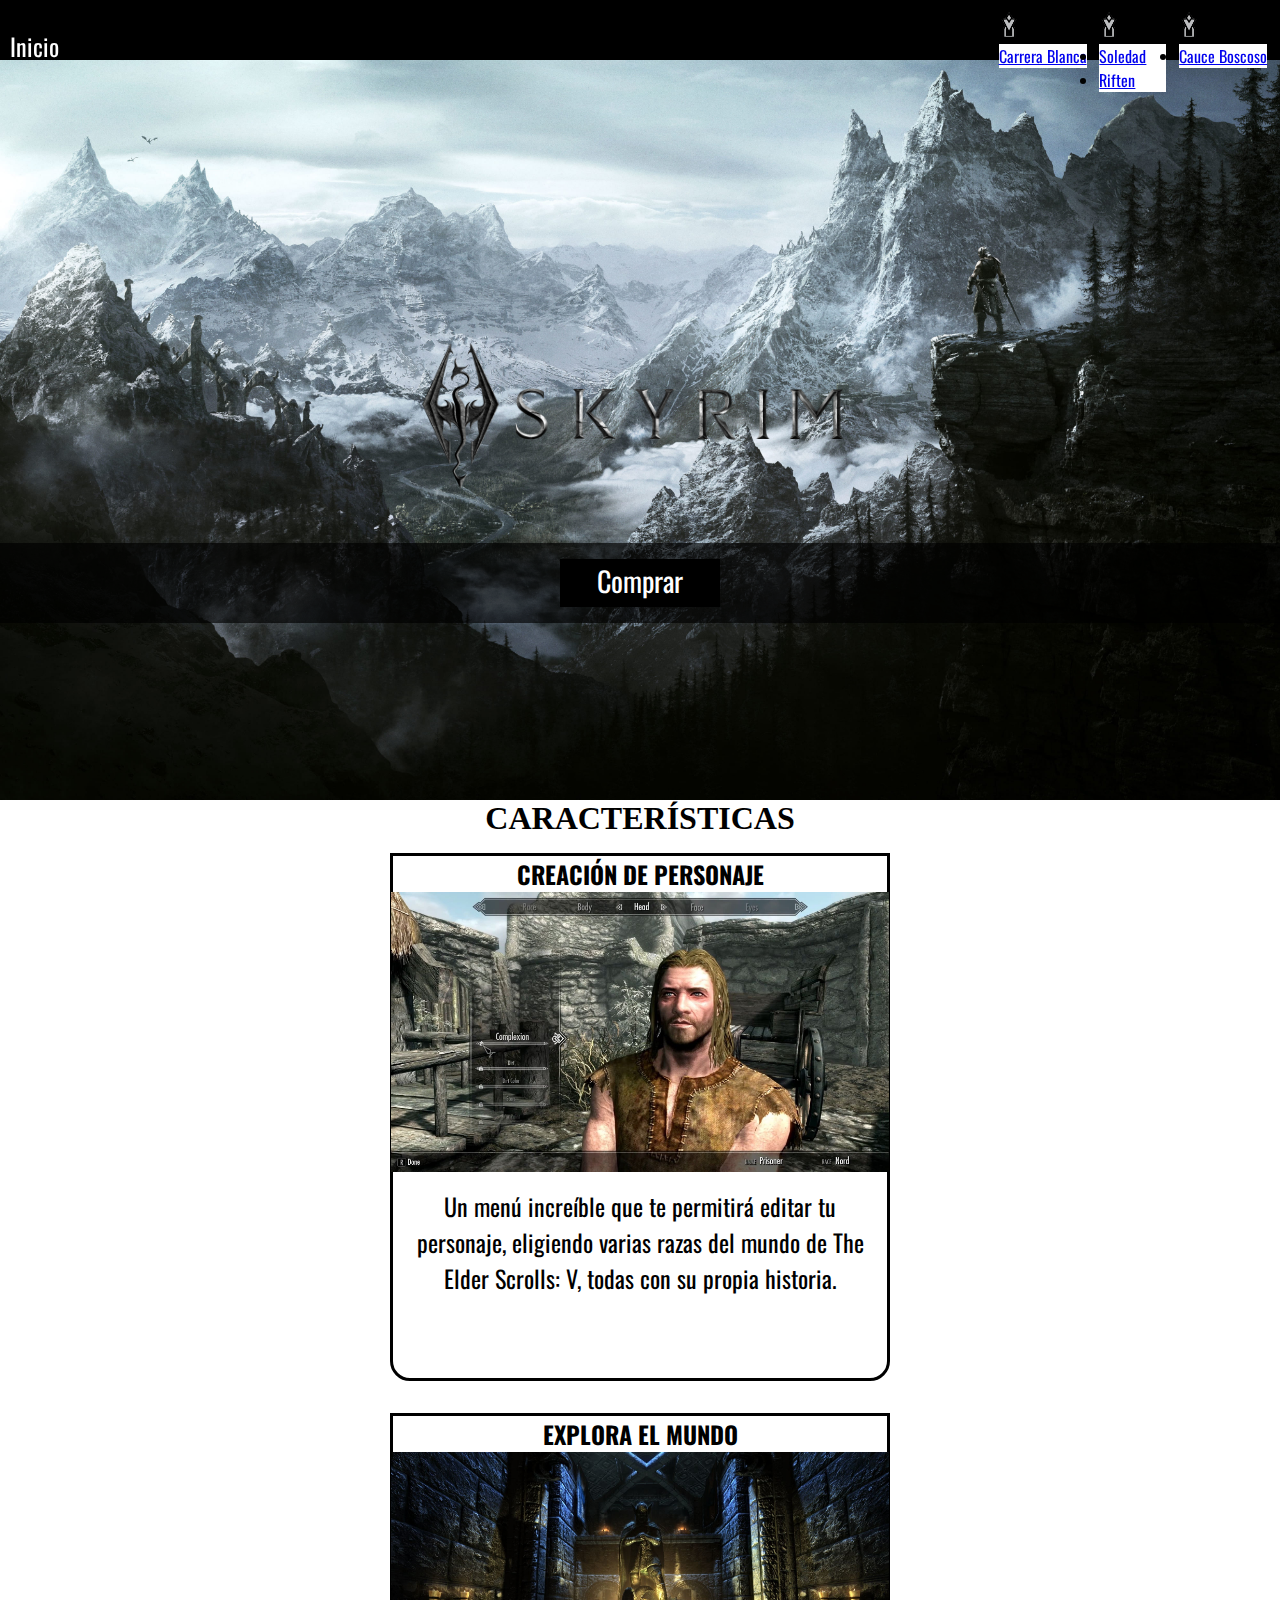
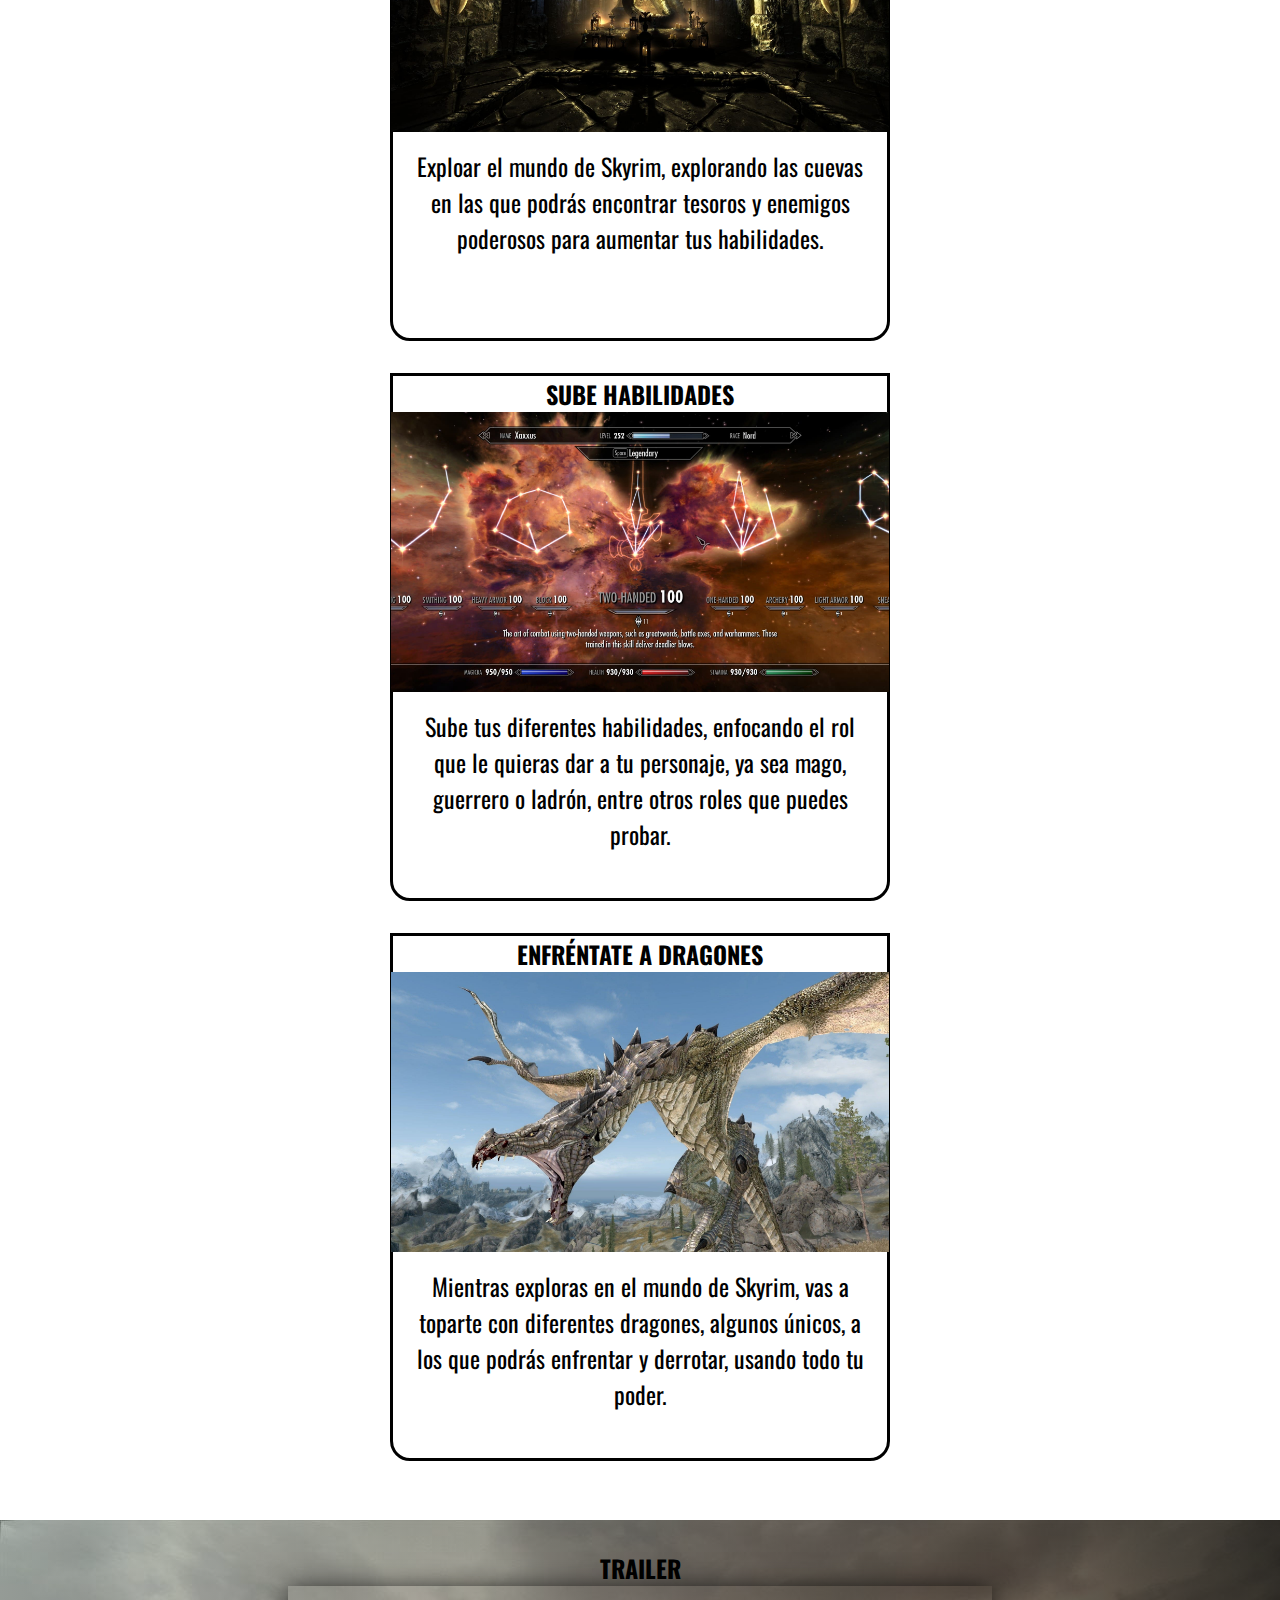
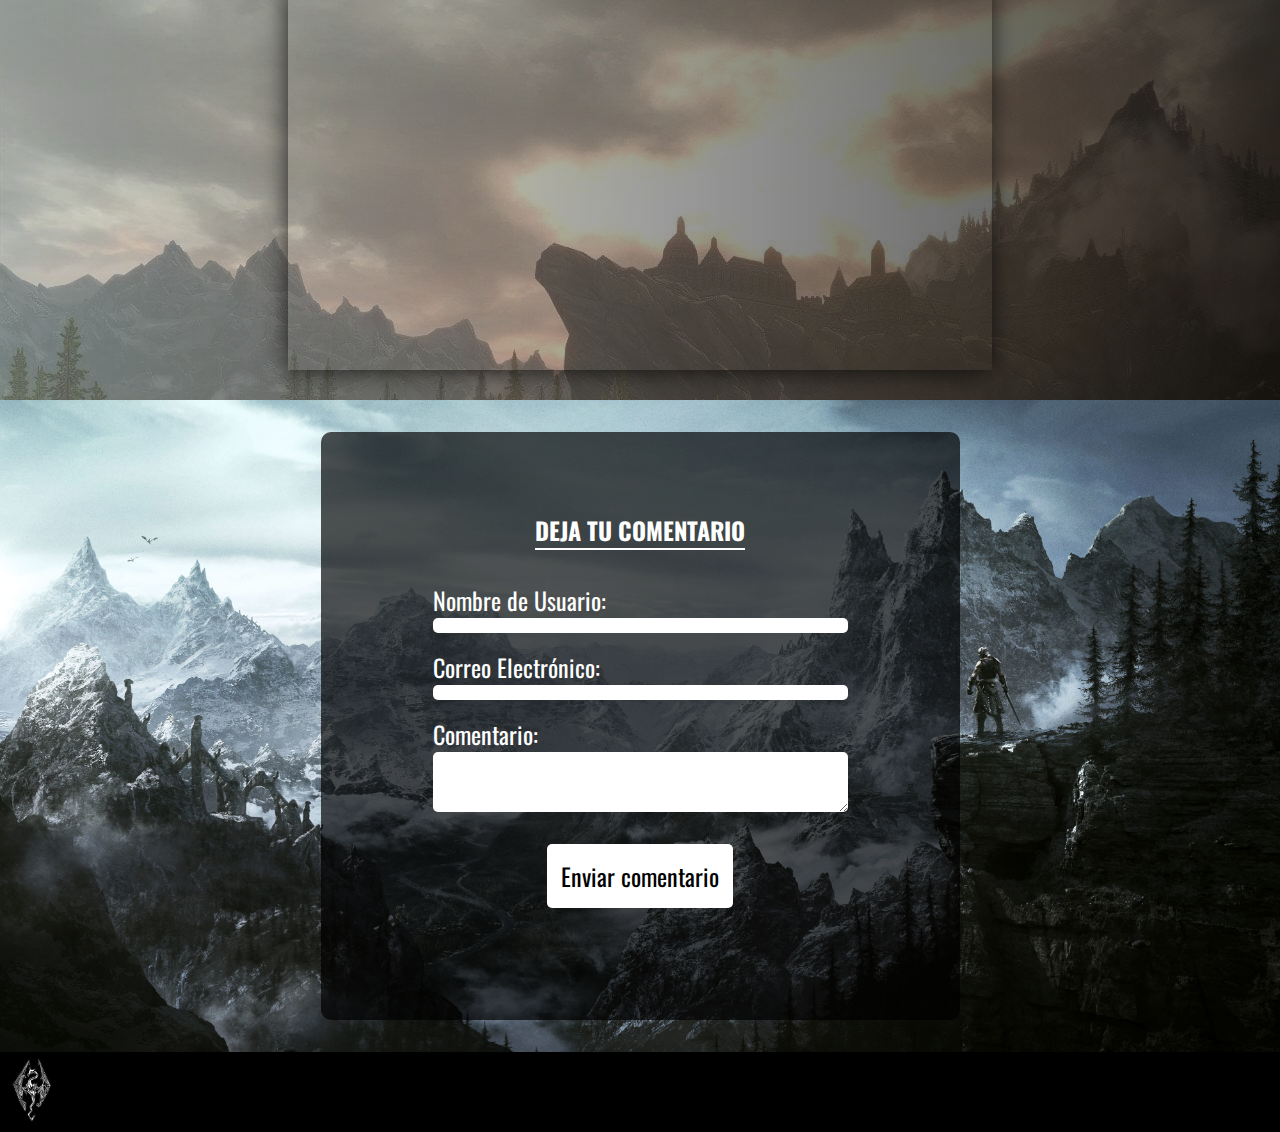
<file: index.html>
<!DOCTYPE html>
<html lang="es">
<head>
    <meta charset="UTF-8">
    <meta name="viewport" content="width=device-width, initial-scale=1.0">
    <meta name="description" content="The Elder Scrolls V: Skyrim. Información y características del juego.">
    <meta name="keywords" content="Skyrim, The Elder Scrolls, Cauce Boscoso, Carrera Blanca, Riften, Dragones, Trailer de Skyrim, Skyrim caracteristicas">
    <link rel="shortcut icon" href="./favicon.ico" type="image/x-icon">    
    <link href="https://cdn.jsdelivr.net/npm/bootstrap@5.3.2/dist/css/bootstrap.min.css" rel="stylesheet" integrity="sha384-T3c6CoIi6uLrA9TneNEoa7RxnatzjcDSCmG1MXxSR1GAsXEV/Dwwykc2MPK8M2HN" crossorigin="anonymous">
    <link rel="preconnect" href="https://fonts.googleapis.com">
    <link rel="preconnect" href="https://fonts.gstatic.com" crossorigin>
    <link href="https://fonts.googleapis.com/css2?family=Oswald:wght@200;300;400;500;600&family=Roboto:wght@400;700&display=swap" rel="stylesheet">    
    <link rel="stylesheet" href="styles/styles.css">
    <title>Inicio | SkyrimJarls - Web creada por fans y para fans</title>
</head>
<body class="bg-index grid-container-index">
       
<!-- Header -->
<header class="header">
    <!-- Nav bar utilizando elementos de boostrap -->
    <nav class="nav-bar">
        <!-- Contenedor de la parte izquierda -->
        <div class="nav-left-container">
            <a class="btn-home" href="./index.html">Inicio</a>
        </div>


        <!-- Contenedor de la parte derecha del nav -->
        <div class="nav-right-container">
            <!-- Comarcas -->
            <div class="dropdown nav-dropdown">
                <button class="btn btn-secondary dropdown-toggle nav-btn-style" type="button" data-bs-toggle="dropdown" aria-expanded="false">
                    <i><img class="icon-nav" height="30" width="20" src="./assets/index-icon-menu.png" alt="Icono de Skyrim"></i>
                Comarcas
                </button>
                <ul class="dropdown-menu drop-menu-style">
                <li><a class="dropdown-item" href="./pages/carrera-blanca.html">Carrera Blanca</a></li>
                
                </ul>
            </div>

            <!-- Ciudades -->
            <div class="dropdown nav-dropdown">
                <button class="btn btn-secondary dropdown-toggle nav-btn-style" type="button" data-bs-toggle="dropdown" aria-expanded="false">
                    <i><img class="icon-nav" height="30" width="20" src="./assets/index-icon-menu.png" alt="Icono de Skyrim"></i>
                    Ciudades
                </button>
                <ul class="dropdown-menu drop-menu-style">
                    <li><a class="dropdown-item" href="./pages/soledad.html">Soledad</a></li>
                    <li><a class="dropdown-item" href="./pages/riften.html">Riften</a></li>
                
                </ul>
            </div>

            <!-- Pueblos -->
            <div class="dropdown nav-dropdown">
                <button class="btn btn-secondary dropdown-toggle nav-btn-style" type="button" data-bs-toggle="dropdown" aria-expanded="false">
                    <i><img class="icon-nav" height="30" width="20" src="./assets/index-icon-menu.png" alt="Icono de Skyrim"></i>
                    Pueblos
                </button>
                <ul class="dropdown-menu drop-menu-style">
                <li><a class="dropdown-item" href="./pages/cauce-boscoso.html">Cauce Boscoso</a></li>
                
                </ul>
            </div>
        </div>

    </nav>

</header>


<!-- Section 1 texto y boton de comprar -->

<section id="top" class="section-1">

    <div class="logo-container">
        <!-- Se ajusta el logo desde el html porque no me funciono desde el css -->
        <a href="#char"><img class="logo-img" height="250" src="./assets/Skyrim-logo.png" alt="Logo de The Elder Scrolls V: Skyrim"></a>
        

    </div>

    <!-- Texto con el boton de comprar -->
    <article class="article-1-index">

        <!-- Texto -->
        <p class="p-index">Prepárte para iniciar una nueva aventura, en un mundo nórdico lleno de aventuras, tesoros, enemigos, magos poderosos y dragones. Incrementa tus habilidades y siente el poder recorriendo tu cuerpo, la sangre de dragón está en tu interior otorgándote un poder incalculabe. Salva el mundo de los dragones y derrota a Alduin.</p>

        <!-- Boton de comprar -->
        <a class="btn-buy" target="_blank" href="https://store.steampowered.com/app/72850/The_Elder_Scrolls_V_Skyrim/">Comprar</a>
        

    </article>  

</section>



<!-- Section 2 con algunas caracteristicas del juego -->
<section id="char" class="section-2">

    <h1 class="h1-index">CARACTERÍSTICAS</h1>

    <div class="section-2-flex-container">
        
        <!-- Caracteristica 1 -->
        <article class="card-section-2">
            <h2 class="h2-section-2">CREACIÓN DE PERSONAJE</h2>
            <img class="img-char" src="./assets/character-creator.jpg" alt="Foto de el sistema de creación de personaje de Skyrim">
            <p class="p-char">Un menú increíble que te permitirá editar tu personaje, eligiendo varias razas del mundo de The Elder Scrolls: V, todas con su propia historia.</p>
        </article>

        <!-- Caracteristica 2 -->
        <article class="card-section-2">
            <h2 class="h2-section-2">EXPLORA EL MUNDO</h2>
           <img src="./assets/dungeon.jpg" alt="Foto de una estatua en una cueva de Skyirm" class="img-char">
            <p class="p-char">Exploar el mundo de Skyrim, explorando las cuevas en las que podrás encontrar tesoros y enemigos poderosos para aumentar tus habilidades.</p>
        </article>

        <!-- Caracteristica 3 -->
        <article class="card-section-2">
            <h2 class="h2-section-2">SUBE HABILIDADES</h2>
            <img src="./assets/park-tree.jpg" alt="Foto de árbol de habilidades de Skyrim" class="img-char">
            <p class="p-char">Sube tus diferentes habilidades, enfocando el rol que le quieras dar a tu personaje, ya sea mago, guerrero o ladrón, entre otros roles que puedes probar.</p>
        </article>

        <!-- Caracteristica 4 -->
        <article class="card-section-2">
            <h2 class="h2-section-2">ENFRÉNTATE A DRAGONES</h2>
            <img src="./assets/dragon.jpg" alt="Foto de un dragon en skyrim" class="img-char">
            <p class="p-char">Mientras exploras en el mundo de Skyrim, vas a toparte con diferentes dragones, algunos únicos, a los que podrás enfrentar y derrotar, usando todo tu poder.</p>
        </article>

    </div>
    

</section>


<!-- Section 3 con el trailer de yt -->
<section class="section-3">
    <article class="article-section-3">

        <h2 class="h2-section-3">TRAILER</h2>

        <iframe class="iframe-index" src="https://www.youtube.com/embed/JSRtYpNRoN0?si=3kUpEd_dUfLfeW8K" title="YouTube video player" frameborder="0" allow="accelerometer; autoplay; clipboard-write; encrypted-media; gyroscope; picture-in-picture; web-share" allowfullscreen></iframe>


    </article>
</section>


<!-- Section 4 con un formulario para enviar una sugerencia o comentario -->

<section class="section-4">

    <article class="article-form">

        <h2 class="h2-form">DEJA TU COMENTARIO</h2>

        <form class="form-index" action="" method="">
            <label class="label-style" for="nombre">Nombre de Usuario:</label>
            <input class="input-style" type="text" id="nombre" name="nombre" required>
    
            <label class="label-style" for="email">Correo Electrónico:</label>
            <input class="input-style" type="email" id="email" name="email" required>
    
            <label class="label-style" for="comentario">Comentario:</label>
            <textarea class="input-style" id="comentario" name="comentario" rows="4" cols="50" required></textarea>
            
            <div class="flex-submit-container">
                <input class="btn-form-style" type="submit" value="Enviar comentario">
            </div>
            
        </form>

    </article>

</section>




<!-- Footer -->
<footer class="footer">

    <!-- Logo del footer -->
    <a href="#top"><img class="logo-footer" src="./assets/logo-footer.png" alt="Logo del juego Skyrim"></a>
    
    <div class="social-container"></div>

</footer>

<script src="https://cdn.jsdelivr.net/npm/bootstrap@5.3.2/dist/js/bootstrap.bundle.min.js" integrity="sha384-C6RzsynM9kWDrMNeT87bh95OGNyZPhcTNXj1NW7RuBCsyN/o0jlpcV8Qyq46cDfL" crossorigin="anonymous"></script>
</body>
</html>
</file>
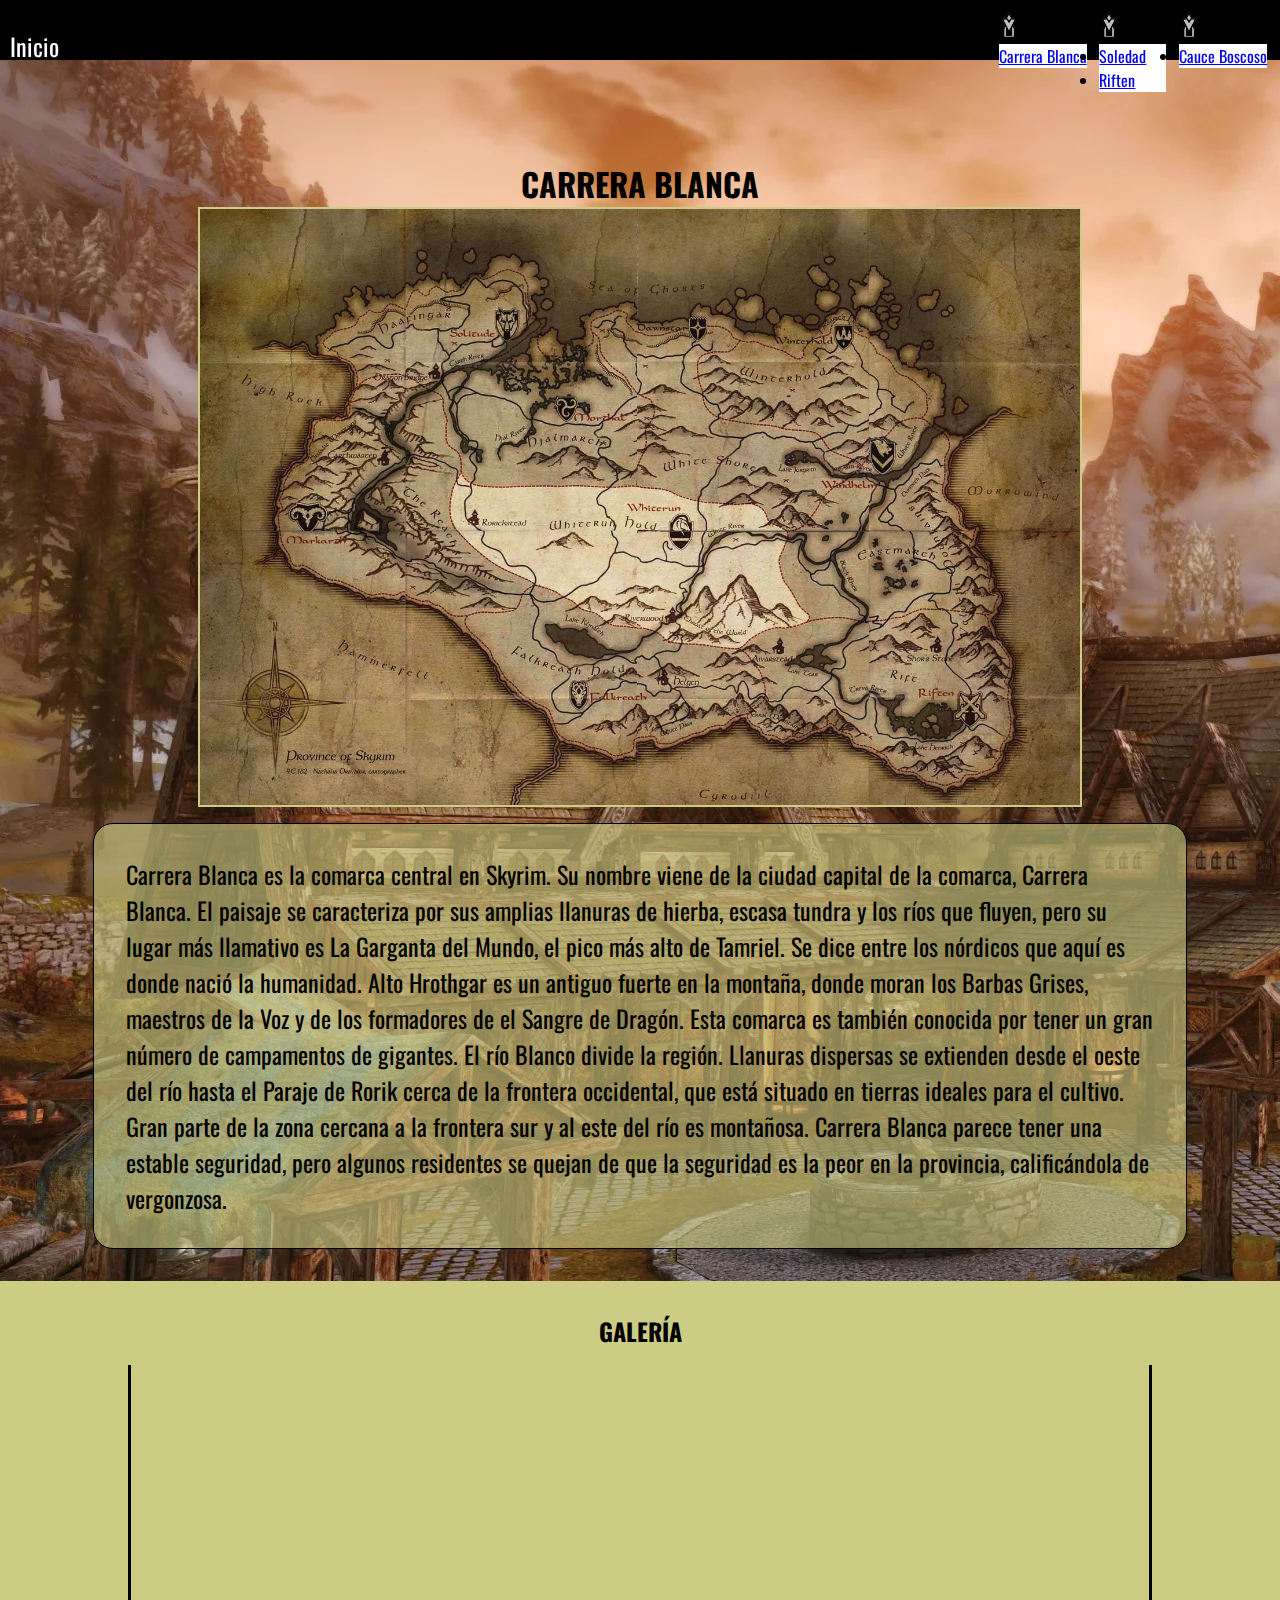
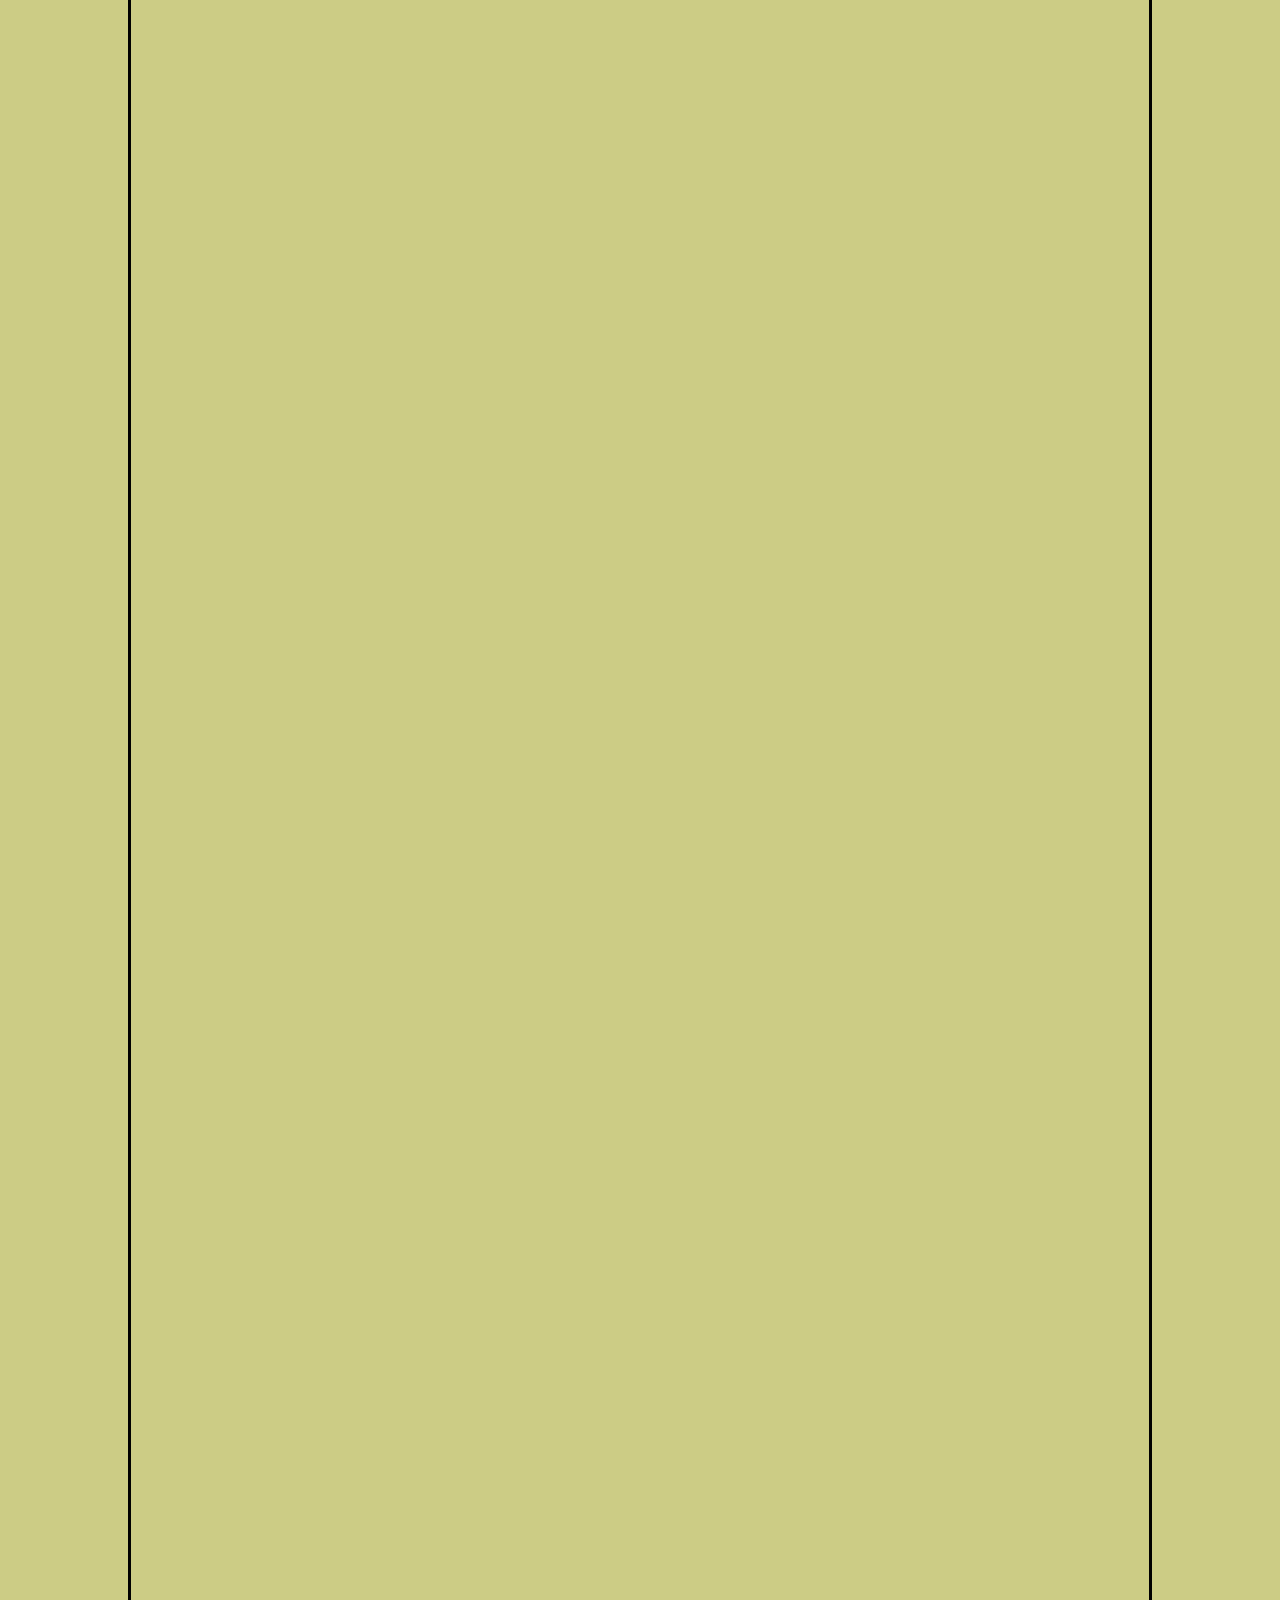
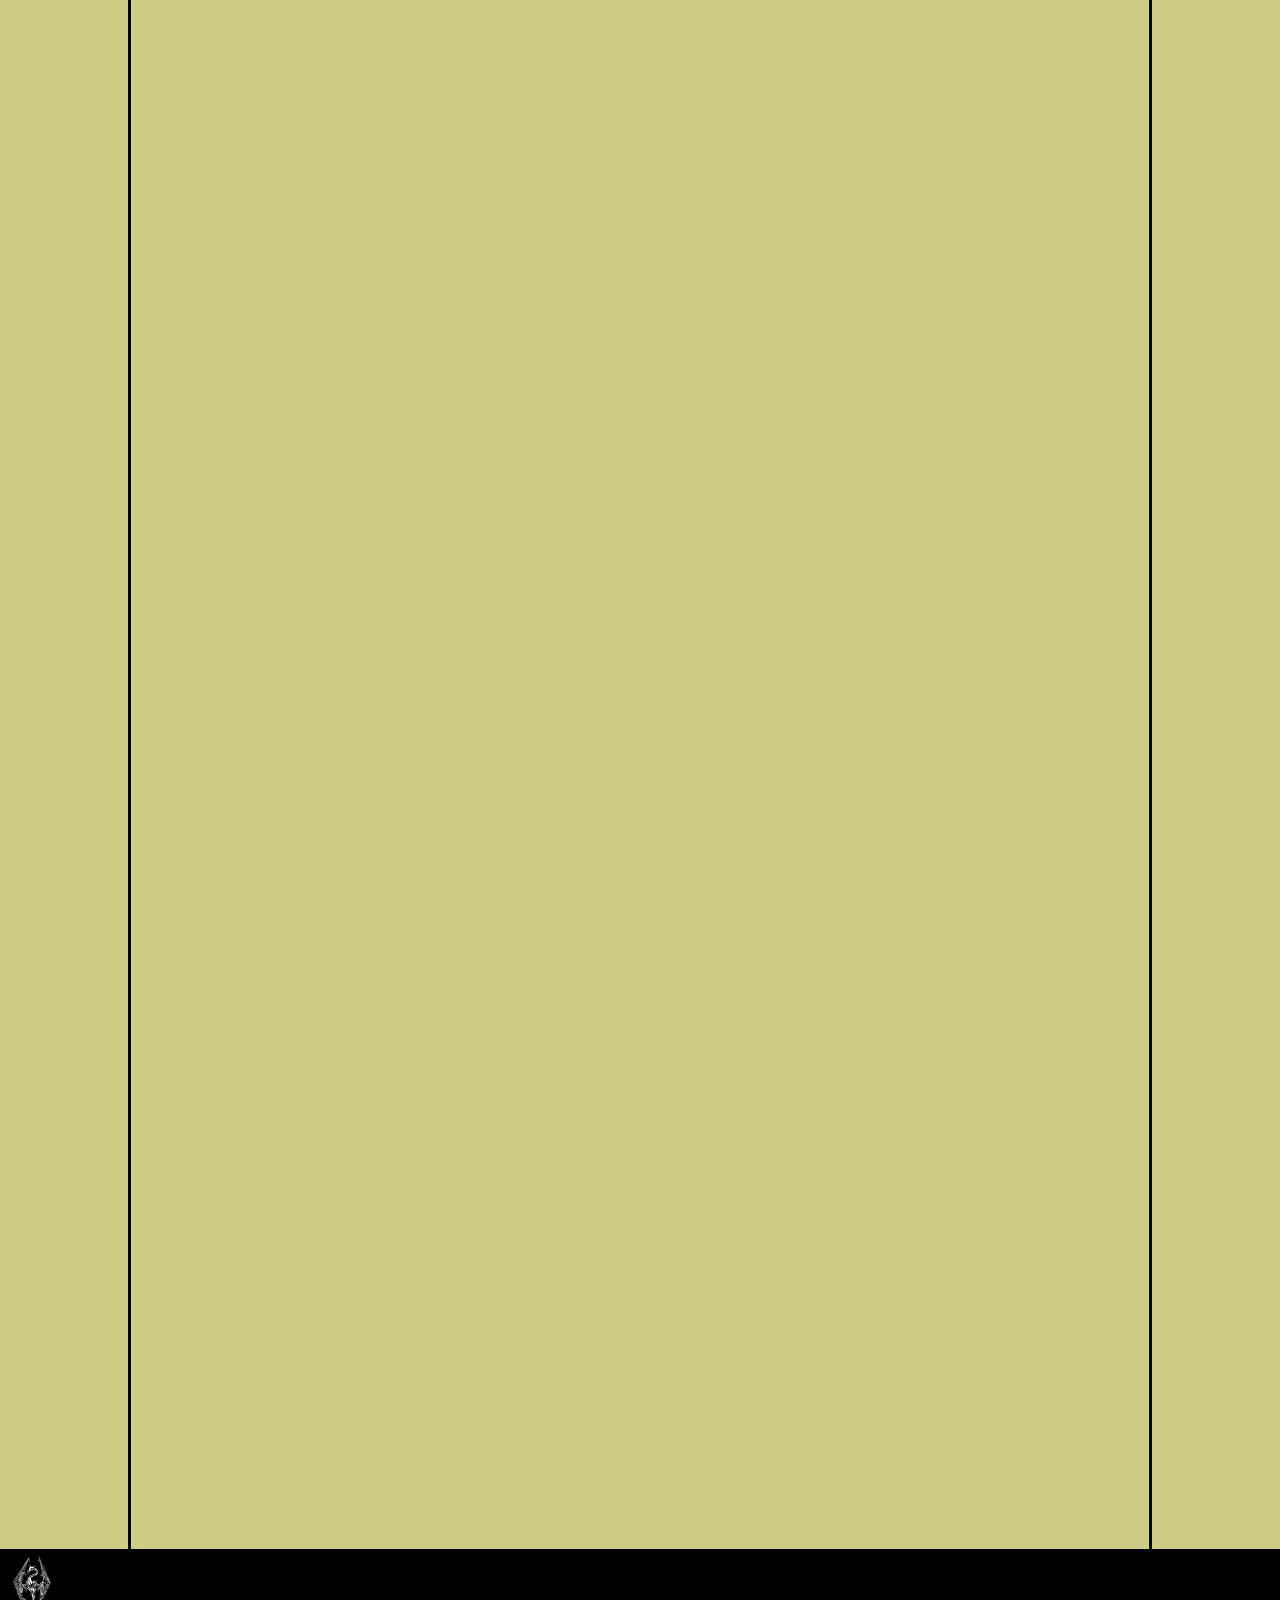
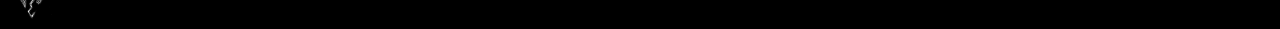
<file: pages/carrera-blanca.html>
<!DOCTYPE html>
<html lang="en">
    <!DOCTYPE html>
    <html lang="es">
    <head>
        <meta charset="UTF-8">
        <meta name="viewport" content="width=device-width, initial-scale=1.0">
        <meta name="description" content="Carrera Blanca: Comarca de Skyrim. Información e imágenes">
        <meta name="keywords" content="Carrera Blanca, imagenes carrera blanca, informacion carrera blanca, carrera blanca wiki, galeria carrera blanca, mapa carrera blanca, detalles carrera blanca">
        <link rel="shortcut icon" href="../favicon.ico" type="image/x-icon"> 
        <link href="https://cdn.jsdelivr.net/npm/bootstrap@5.3.2/dist/css/bootstrap.min.css" rel="stylesheet" integrity="sha384-T3c6CoIi6uLrA9TneNEoa7RxnatzjcDSCmG1MXxSR1GAsXEV/Dwwykc2MPK8M2HN" crossorigin="anonymous">
        <link rel="preconnect" href="https://fonts.googleapis.com">
        <link rel="preconnect" href="https://fonts.gstatic.com" crossorigin>
        <link href="https://fonts.googleapis.com/css2?family=Oswald:wght@200;300;400;500;600&family=Roboto:wght@400;700&display=swap" rel="stylesheet">
        <link href="https://unpkg.com/aos@2.3.1/dist/aos.css" rel="stylesheet">
        <link rel="stylesheet" href="../styles/styles.css">
        <title>Carrera Blanca | SkyrimJarls - Web creada por fans y para fans</title>
    </head>
    <body class="bg-carrera">
           
    <!-- Header -->
    <header class="header">
        <!-- Nav bar utilizando elementos de boostrap -->
        <nav class="nav-bar">
            <!-- Contenedor de la parte izquierda -->
            <div class="nav-left-container">
                <a class="btn-home" href="../index.html">Inicio</a>
            </div>
    
            
            <!-- Contenedor de la parte derecha del nav -->
            <div class="nav-right-container">
                <!-- Comarcas -->
                <div class="dropdown nav-dropdown">
                    <button class="btn btn-secondary dropdown-toggle nav-btn-style" type="button" data-bs-toggle="dropdown" aria-expanded="false">
                        <i><img class="icon-nav" height="30" width="20" src="../assets/index-icon-menu.png" alt="Icono de skyrim"></i>
                    Comarcas
                    </button>
                    <ul class="dropdown-menu drop-menu-style">
                    <li><a class="dropdown-item" href="./carrera-blanca.html">Carrera Blanca</a></li>
                    
                    </ul>
                </div>
    
                <!-- Ciudades -->
                <div class="dropdown nav-dropdown">
                    <button class="btn btn-secondary dropdown-toggle nav-btn-style" type="button" data-bs-toggle="dropdown" aria-expanded="false">
                        <i><img class="icon-nav" height="30" width="20" src="../assets/index-icon-menu.png" alt="Icono de skyrim"></i>
                        Ciudades
                    </button>
                    <ul class="dropdown-menu drop-menu-style">
                        <li><a class="dropdown-item" href="./soledad.html">Soledad</a></li>
                        <li><a class="dropdown-item" href="./riften.html">Riften</a></li>
                        
                    </ul>
                </div>
    
                <!-- Pueblos -->
                <div class="dropdown nav-dropdown">
                    <button class="btn btn-secondary dropdown-toggle nav-btn-style" type="button" data-bs-toggle="dropdown" aria-expanded="false">
                        <i><img class="icon-nav" height="30" width="20" src="../assets/index-icon-menu.png" alt="Icono de skyrim"></i>
                        Pueblos
                    </button>
                    <ul class="dropdown-menu drop-menu-style">
                        <li><a class="dropdown-item" href="./cauce-boscoso.html">Cauce Boscoso</a></li>
                    
                    </ul>
                </div>
            </div>
    
        </nav>
    
    </header>


    <!-- Section 1 con titulo y descripcion -->

    <section class="section-1-carrera">
        <article class="article-1-carrera">
            <h1 class="h1-carrera">
                CARRERA BLANCA
            </h1>
            <img src="../assets/carrera-blanca-map.webp" alt="Mapa de la comarca de carrera blanca" class="img-carrera-map">
        </article>

        <article class="article-2-carrera">
            
            <p class="p-article-2-carrera">Carrera Blanca es la comarca central en Skyrim. Su nombre viene de la ciudad capital de la comarca, Carrera Blanca. El paisaje se caracteriza por sus amplias llanuras de hierba, escasa tundra y los ríos que fluyen, pero su lugar más llamativo es La Garganta del Mundo, el pico más alto de Tamriel. Se dice entre los nórdicos que aquí es donde nació la humanidad. Alto Hrothgar es un antiguo fuerte en la montaña, donde moran los Barbas Grises, maestros de la Voz y de los formadores de el Sangre de Dragón. Esta comarca es también conocida por tener un gran número de campamentos de gigantes. El río Blanco divide la región. Llanuras dispersas se extienden desde el oeste del río hasta el Paraje de Rorik cerca de la frontera occidental, que está situado en tierras ideales para el cultivo. Gran parte de la zona cercana a la frontera sur y al este del río es montañosa. Carrera Blanca parece tener una estable seguridad, pero algunos residentes se quejan de que la seguridad es la peor en la provincia, calificándola de vergonzosa.</p>
            

        </article>
    </section>

    <!-- Section 2 galeria -->

    <section class="section-2-carrera">

        <article class="article-3-carrera">
            <h2 class="h2-galeria">GALERÍA</h2>
        </article>

        <article class="article-4-carrera">

            <img src="../assets/carrera-1.jpg" alt="Imagen de carrera blanca" class="img-carrera-galeria" data-aos="fade-right">
            <img src="../assets/carrea-2.jpg" alt="Imagen de carrera blanca" class="img-carrera-galeria" data-aos="fade-left">
            <img src="../assets/carrera-3.png" alt="Imagen de carrera blanca" class="img-carrera-galeria" data-aos="fade-right">
            <img src="../assets/carrera-4.jpg" alt="Imagen de carrera blanca" class="img-carrera-galeria" data-aos="fade-left">
            <img src="../assets/carrera-5.jpg" alt="Imagen de carrera blanca" class="img-carrera-galeria" data-aos="fade-right">
            <img src="../assets/carrera-6.jpg" alt="Imagen de carrera blanca" class="img-carrera-galeria" data-aos="fade-left">
        </article>

        


    </section>


<!-- Footer -->
<footer class="footer">

    <!-- Logo del footer -->
    <a href="#top"><img class="logo-footer" src="../assets/logo-footer.png" alt="Logo del juego Skyrim"></a>
    
    <div class="social-container"></div>

</footer>


<script src="https://unpkg.com/aos@2.3.1/dist/aos.js"></script>
<script>
    AOS.init();
</script>
<script src="https://cdn.jsdelivr.net/npm/bootstrap@5.3.2/dist/js/bootstrap.bundle.min.js" integrity="sha384-C6RzsynM9kWDrMNeT87bh95OGNyZPhcTNXj1NW7RuBCsyN/o0jlpcV8Qyq46cDfL" crossorigin="anonymous"></script>

</body>
</html>
</file>
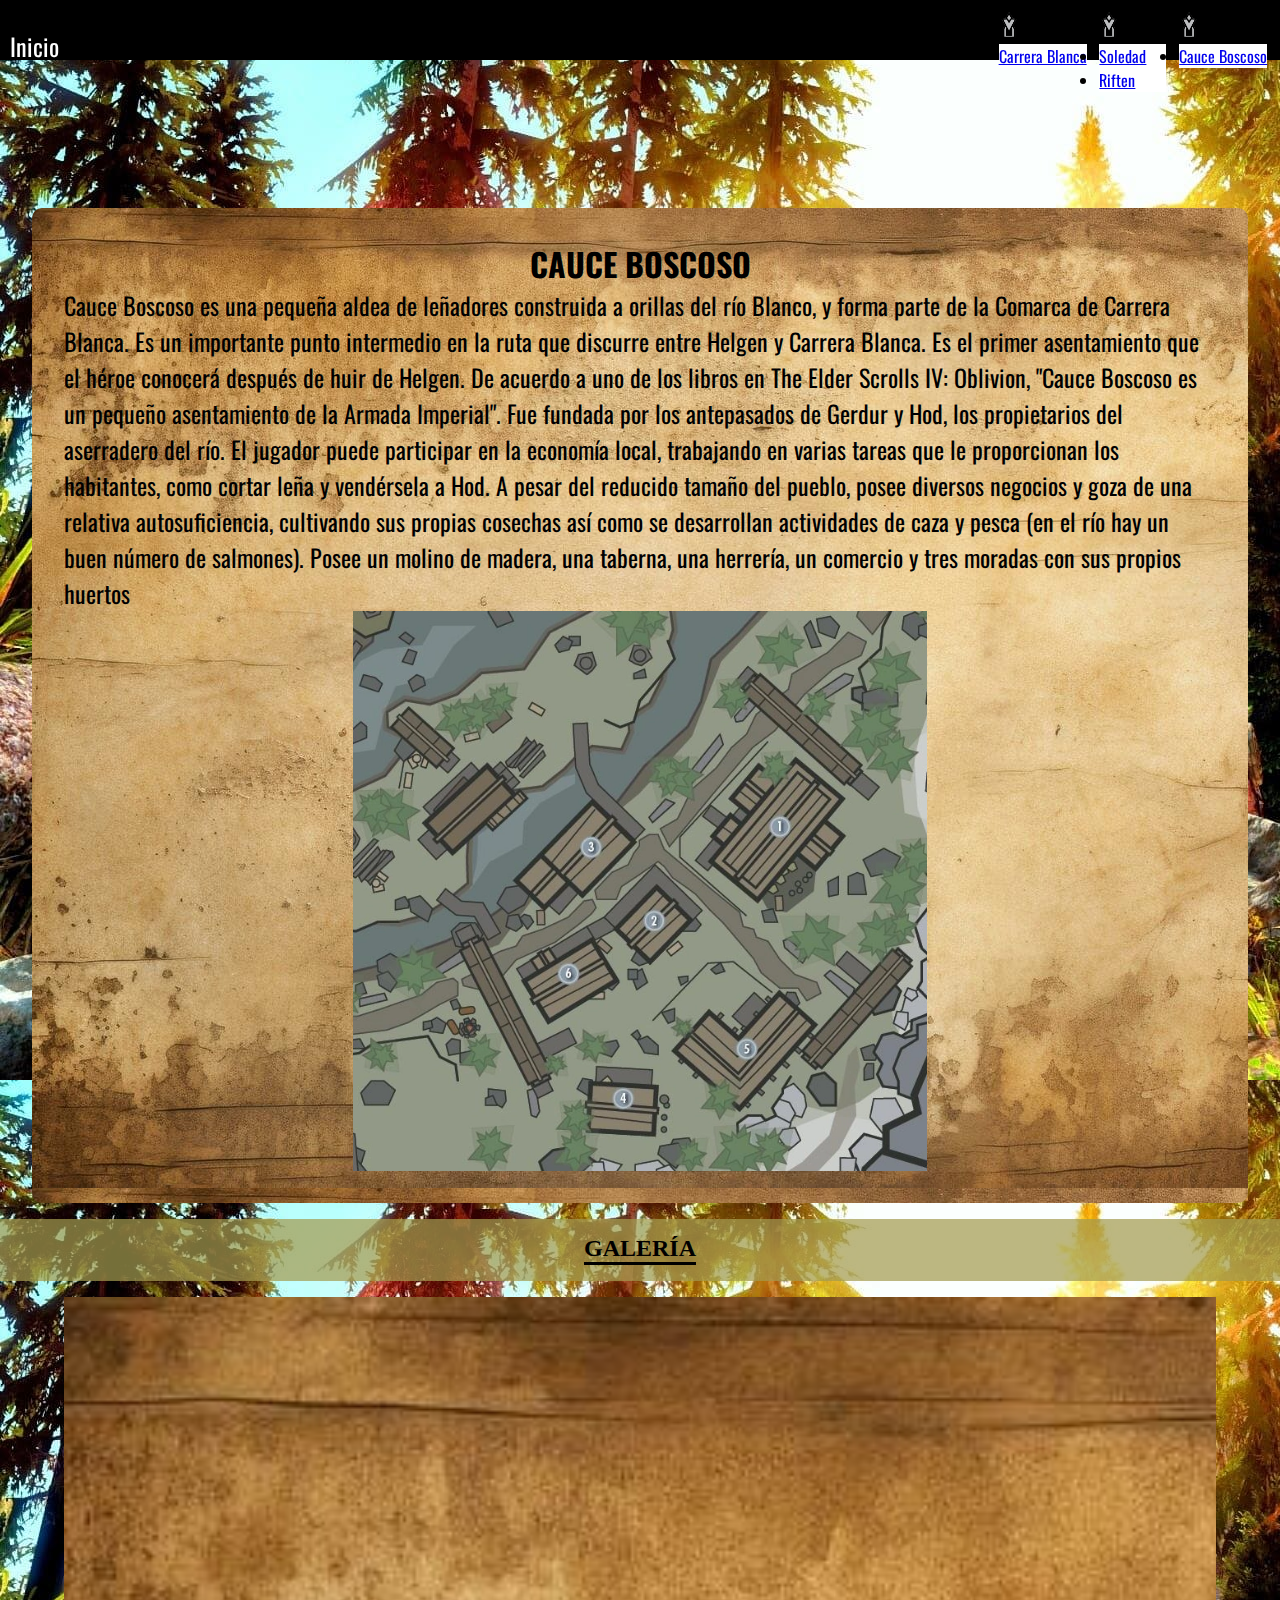
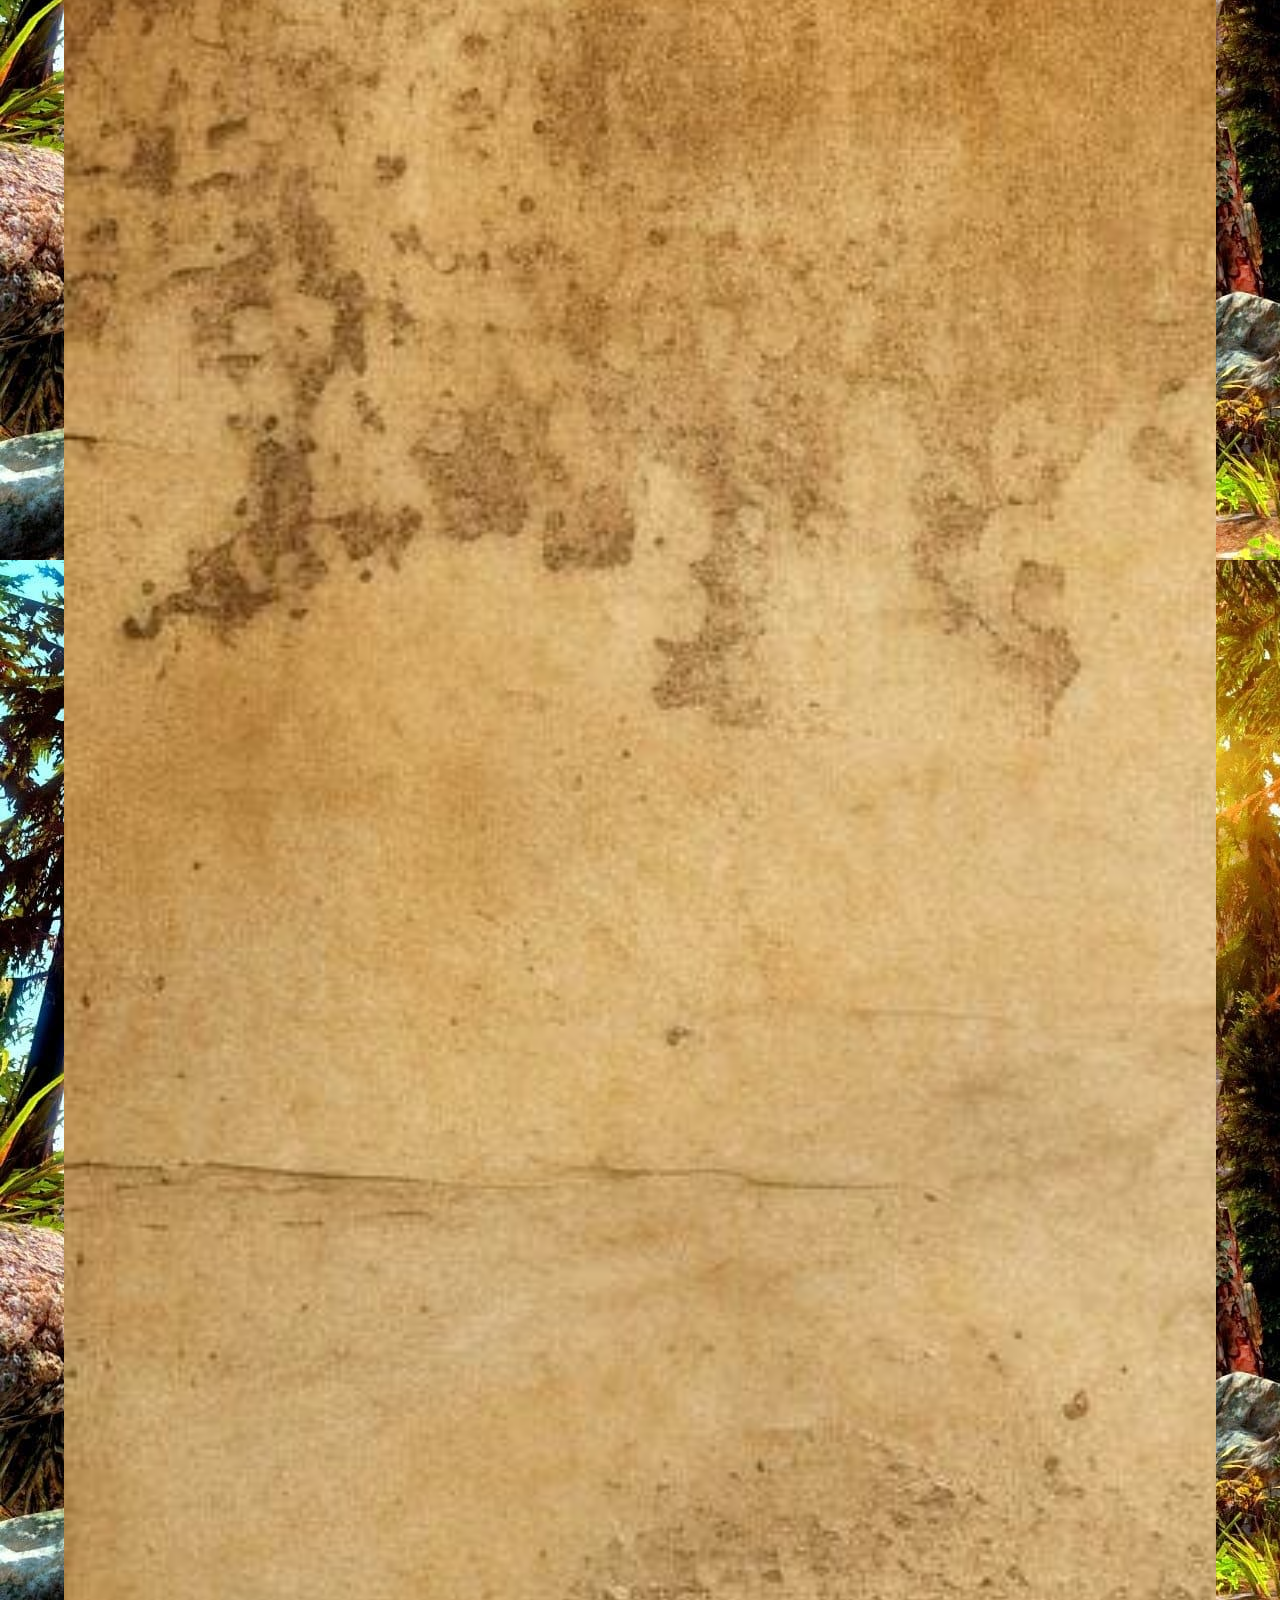
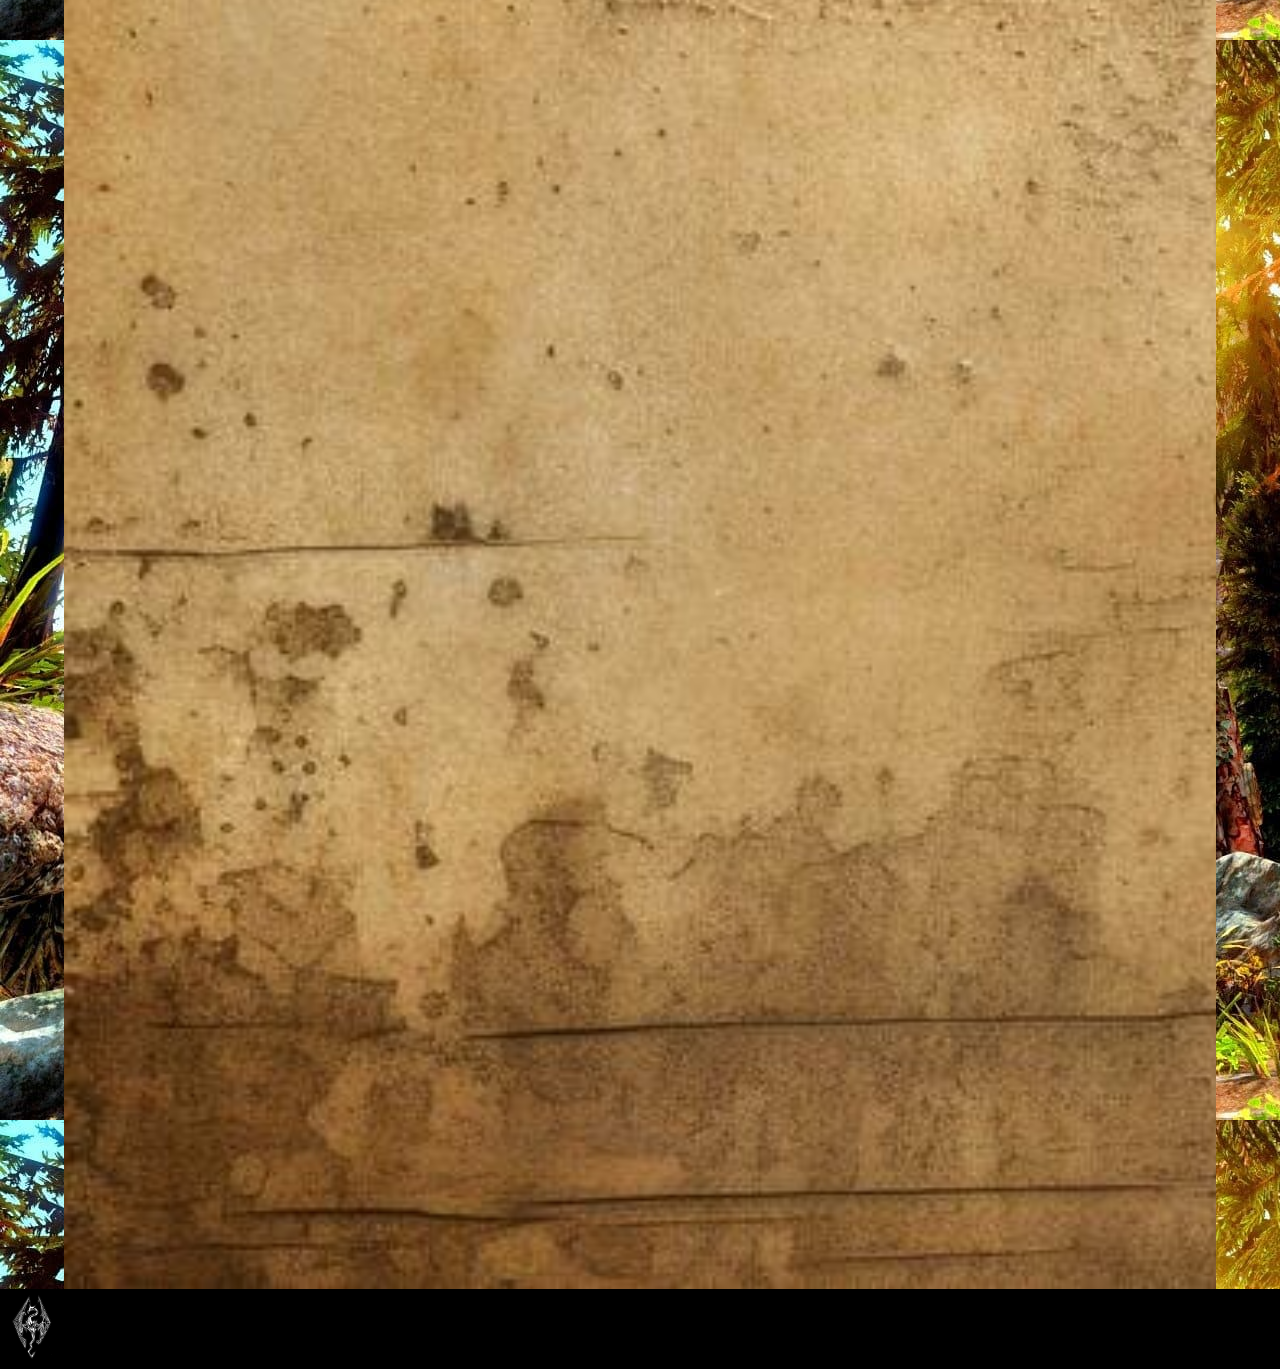
<file: pages/cauce-boscoso.html>
<!DOCTYPE html>
<html lang="es">
    <head>
        <meta charset="UTF-8">
        <meta name="viewport" content="width=device-width, initial-scale=1.0">
        <meta name="description" content="Cauce Boscoso. Pueblo en la comarca de Carrera Blanca">
        <meta name="keywords" content="Cauce Boscoso, primer asentamiento, comarca de carrera blanca, pueblo skyrim, riverwood, molino de cauce boscoso">
        <link rel="shortcut icon" href="../favicon.ico" type="image/x-icon">  
        <link href="https://cdn.jsdelivr.net/npm/bootstrap@5.3.2/dist/css/bootstrap.min.css" rel="stylesheet" integrity="sha384-T3c6CoIi6uLrA9TneNEoa7RxnatzjcDSCmG1MXxSR1GAsXEV/Dwwykc2MPK8M2HN" crossorigin="anonymous">
        <link rel="preconnect" href="https://fonts.googleapis.com">
        <link rel="preconnect" href="https://fonts.gstatic.com" crossorigin>
        <link href="https://fonts.googleapis.com/css2?family=Oswald:wght@200;300;400;500;600&family=Roboto:wght@400;700&display=swap" rel="stylesheet">
        <link href="https://unpkg.com/aos@2.3.1/dist/aos.css" rel="stylesheet">
        <link rel="stylesheet" href="../styles/styles.css">
        <title>Cauce Boscoso | SkyrimJarls - Web creada por fans y para fans</title>
    </head>
    <body class="bg-cauce-boscoso">
           
    <!-- Header -->
    <header class="header">
        <!-- Nav bar utilizando elementos de boostrap -->
        <nav class="nav-bar">
            <!-- Contenedor de la parte izquierda -->
            <div class="nav-left-container">
                <a class="btn-home" href="../index.html">Inicio</a>
            </div>
    
    
            <!-- Contenedor de la parte derecha del nav -->
            <div class="nav-right-container">
                <!-- Comarcas -->
                <div class="dropdown nav-dropdown">
                    <button class="btn btn-secondary dropdown-toggle nav-btn-style" type="button" data-bs-toggle="dropdown" aria-expanded="false">
                        <i><img class="icon-nav" height="30" width="20" src="../assets/index-icon-menu.png" alt="Icono de Skyrim"></i>
                    Comarcas
                    </button>
                    <ul class="dropdown-menu drop-menu-style">
                    <li><a class="dropdown-item" href="./carrera-blanca.html">Carrera Blanca</a></li>
                    
                    </ul>
                </div>
    
                <!-- Ciudades -->
                <div class="dropdown nav-dropdown">
                    <button class="btn btn-secondary dropdown-toggle nav-btn-style" type="button" data-bs-toggle="dropdown" aria-expanded="false">
                        <i><img class="icon-nav" height="30" width="20" src="../assets/index-icon-menu.png" alt="Icono de Skyrim"></i>
                        Ciudades
                    </button>
                    <ul class="dropdown-menu drop-menu-style">
                    <li><a class="dropdown-item" href="./soledad.html">Soledad</a></li>
                    <li><a class="dropdown-item" href="./riften.html">Riften</a></li>
                    
                    </ul>
                </div>
    
                <!-- Pueblos -->
                <div class="dropdown nav-dropdown">
                    <button class="btn btn-secondary dropdown-toggle nav-btn-style" type="button" data-bs-toggle="dropdown" aria-expanded="false">
                        <i><img class="icon-nav" height="30" width="20" src="../assets/index-icon-menu.png" alt="Icono de Skyrim"></i>
                        Pueblos
                    </button>
                    <ul class="dropdown-menu drop-menu-style">
                    <li><a class="dropdown-item" href="./cauce-boscoso.html">Cauce Boscoso</a></li>
                    
                    </ul>
                </div>
            </div>
    
        </nav>
    
    </header>
    

    <!-- Section 1 con el titulo y el texto -->

    <!-- Separador  -->

    <div class="space-bar">
        
    
    </div>

    <section class="section-1-cauce">

        <article class="article-1-cauce">
            <h1 class="h1-cauce">
                CAUCE BOSCOSO
            </h1>
                
            <p class="p-cauce">
                    Cauce Boscoso es una pequeña aldea de leñadores construida a orillas del río Blanco, y forma parte de la Comarca de Carrera Blanca.
                    Es un importante punto intermedio en la ruta que discurre entre Helgen y Carrera Blanca. Es el primer asentamiento que el héroe conocerá después de huir de Helgen. De acuerdo a uno de los libros en The Elder Scrolls IV: Oblivion, "Cauce Boscoso es un pequeño asentamiento de la Armada Imperial".

                    Fue fundada por los antepasados de Gerdur y Hod, los propietarios del aserradero del río.

                    El jugador puede participar en la economía local, trabajando en varias tareas que le proporcionan los habitantes, como cortar leña y vendérsela a Hod.
                    A pesar del reducido tamaño del pueblo, posee diversos negocios y goza de una relativa autosuficiencia, cultivando sus propias cosechas así como se desarrollan actividades de caza y pesca (en el río hay un buen número de salmones).

                    Posee un molino de madera, una taberna, una herrería, un comercio y tres moradas con sus propios huertos

            </p>

            <img src="../assets/cauce-boscoso-map.webp" alt="Mapa de cauce boscoso" class="img-cauce-map">
                
            

        </article>

    </section>


    <!-- Section 2 con la galeria -->

    <section class="section-2-cauce">

        <article class="article-3-cauce">

            <h2 class="h2-galeria">GALERÍA</h2>

        </article>

        <article class="article-2-cauce">

            <img src="../assets/cauce-boscoso-1.jpg" alt="Imagen de cauce boscoso" class="img-cauce-galeria" data-aos="fade-right">
            <img src="../assets/cauce-boscoso-2.jpg" alt="Imagen de cauce boscoso" class="img-cauce-galeria" data-aos="fade-left">
            <img src="../assets/cauce-boscoso-3.jpg" alt="Imagen de cauce boscoso" class="img-cauce-galeria" data-aos="fade-right">
            <img src="../assets/cauce-boscoso-4.jpg" alt="Imagen de cauce boscoso" class="img-cauce-galeria" data-aos="fade-left">
            <img src="../assets/cauce-boscoso-5.jpg" alt="Imagen de cauce boscoso" class="img-cauce-galeria" data-aos="fade-right">
            <img src="../assets/cauce-boscoso-6.jpg" alt="Imagen de cauce boscoso" class="img-cauce-galeria" data-aos="fade-left">

        </article>

    </section>






<!-- Footer -->
<footer class="footer">

    <!-- Logo del footer -->
    <a href="#top"><img class="logo-footer" src="../assets/logo-footer.png" alt="Logo del juego Skyrim"></a>
    
    <div class="social-container"></div>

</footer>


<script src="https://unpkg.com/aos@2.3.1/dist/aos.js"></script>
<script>
    AOS.init();
</script>
<script src="https://cdn.jsdelivr.net/npm/bootstrap@5.3.2/dist/js/bootstrap.bundle.min.js" integrity="sha384-C6RzsynM9kWDrMNeT87bh95OGNyZPhcTNXj1NW7RuBCsyN/o0jlpcV8Qyq46cDfL" crossorigin="anonymous"></script>
</body>
</html>
</file>
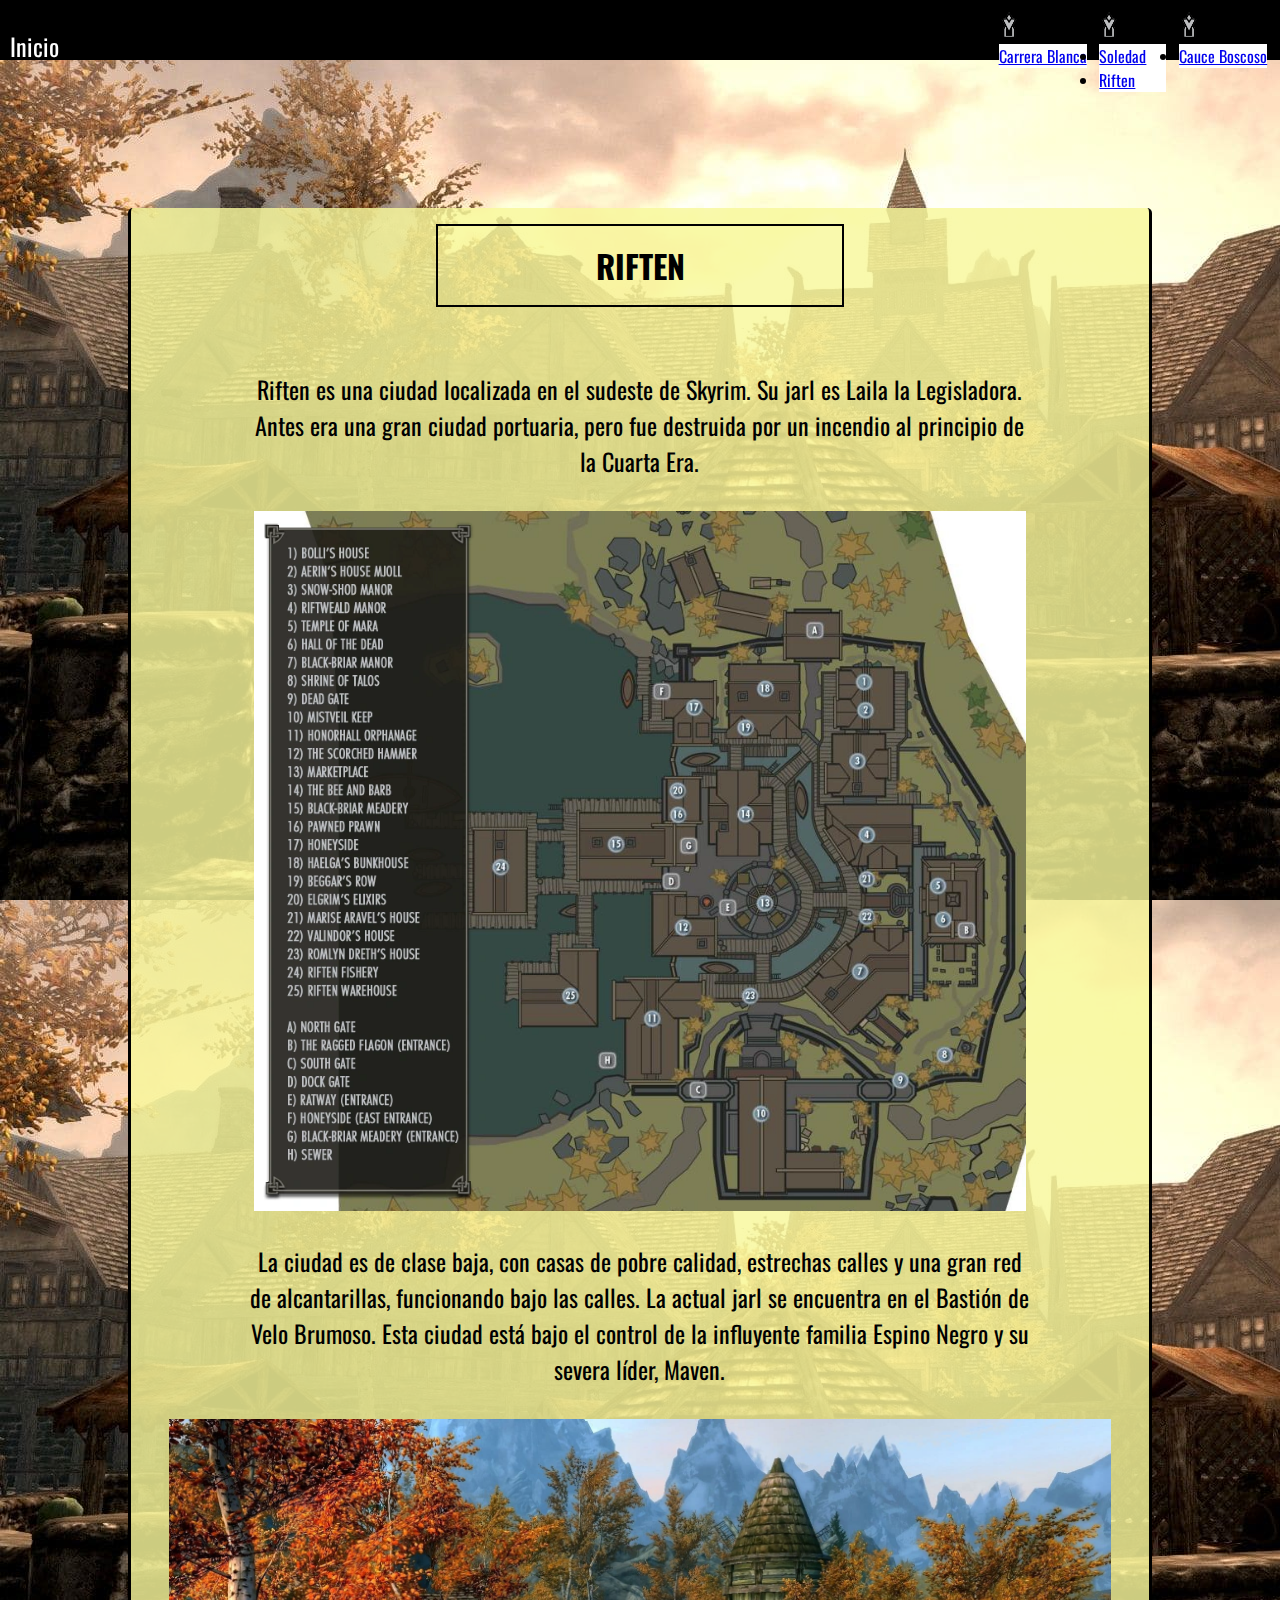
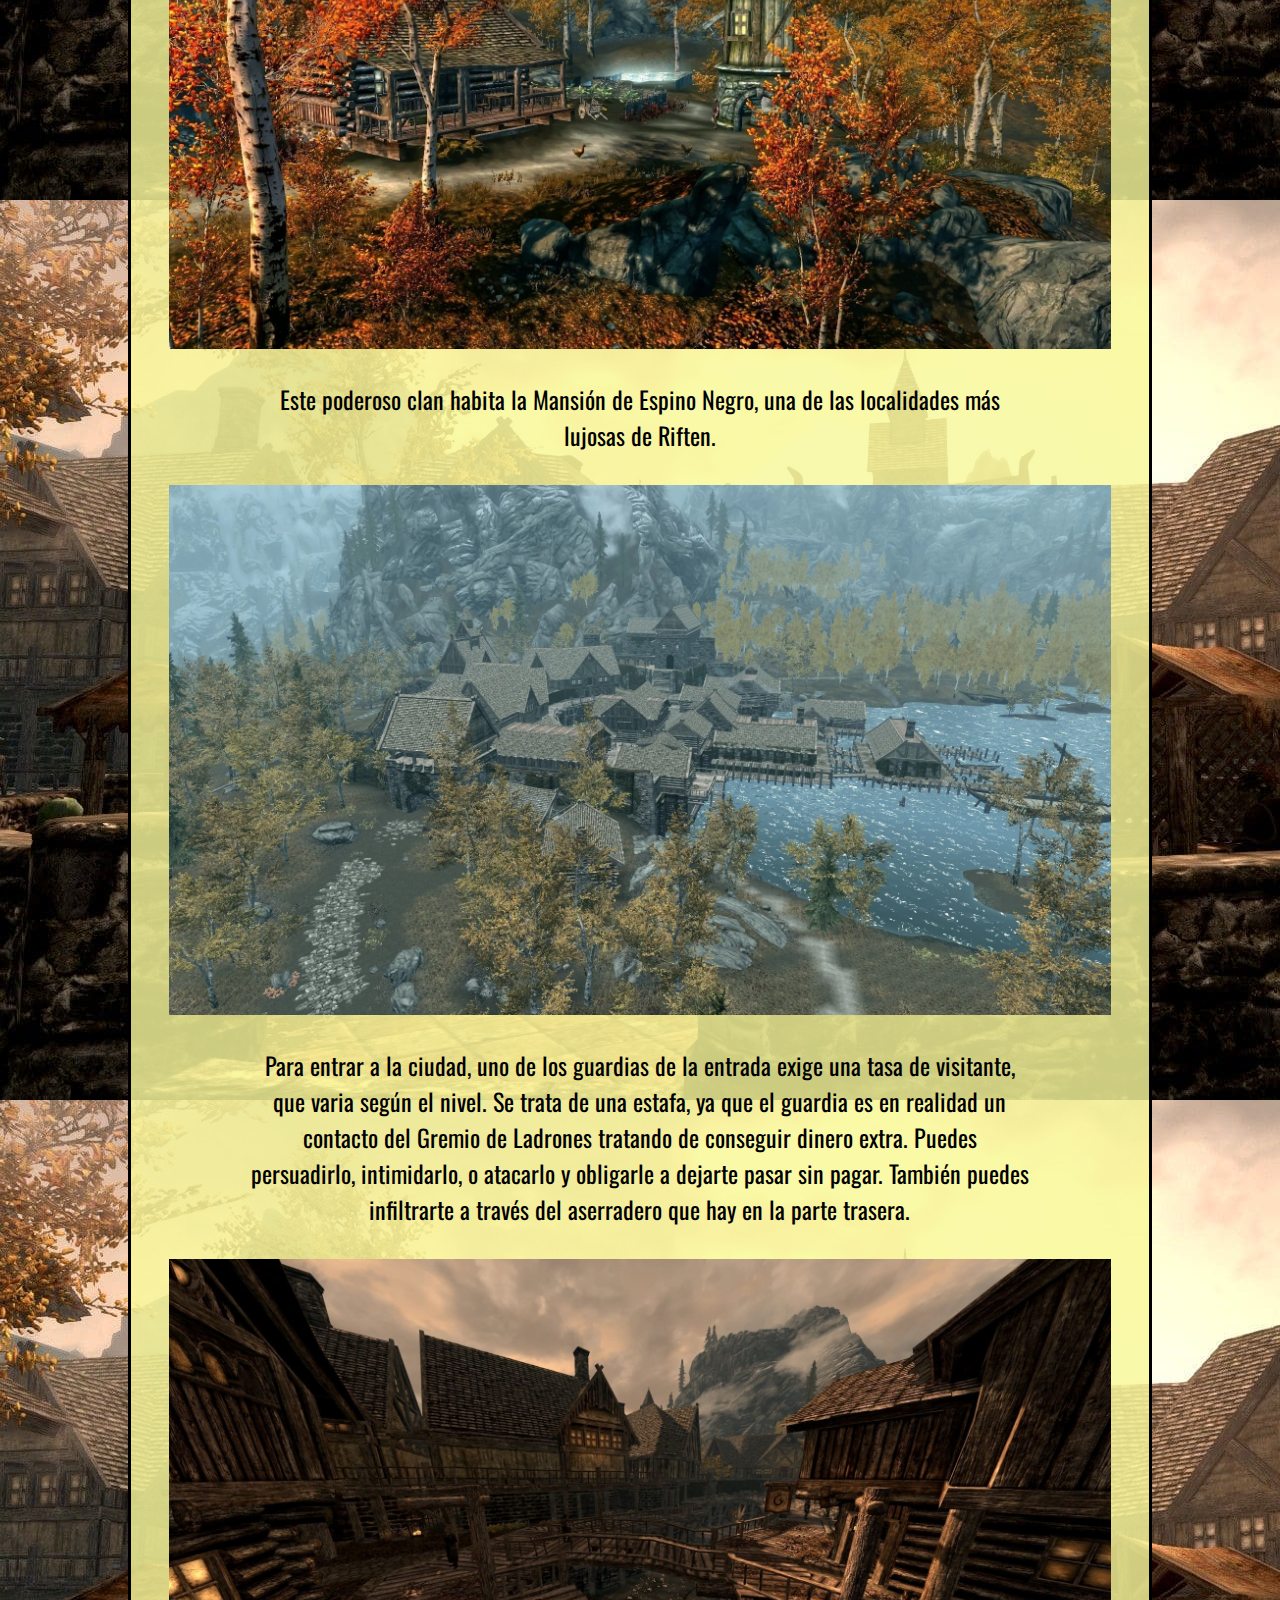
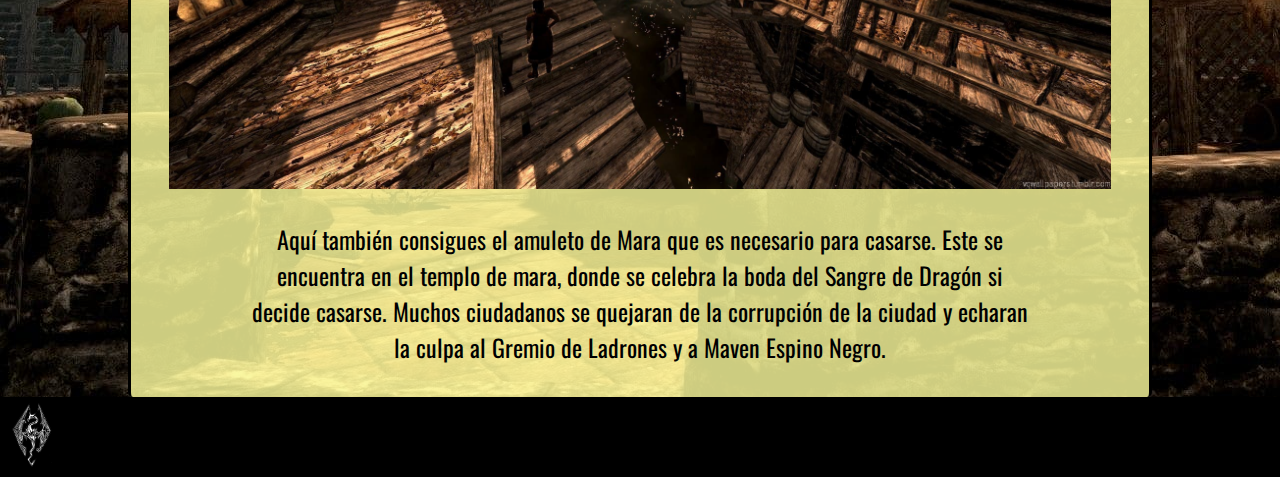
<file: pages/riften.html>
<!DOCTYPE html>
<html lang="es">
    <head>
        <meta charset="UTF-8">
        <meta name="viewport" content="width=device-width, initial-scale=1.0">
        <meta name="description" content="Riften. Ciudad de Skyrim hogar del gremio de Ladrones">
        <meta name="keywords" content="Riften. skyrim cuarta era, gremio de ladrones, bastion de velo brumoso, familia espino negro, galeria de riften, imagenes de riften, informacion de riften, detalles de riften">
        <link rel="shortcut icon" href="../favicon.ico" type="image/x-icon">  
        <link href="https://cdn.jsdelivr.net/npm/bootstrap@5.3.2/dist/css/bootstrap.min.css" rel="stylesheet" integrity="sha384-T3c6CoIi6uLrA9TneNEoa7RxnatzjcDSCmG1MXxSR1GAsXEV/Dwwykc2MPK8M2HN" crossorigin="anonymous">
        <link rel="preconnect" href="https://fonts.googleapis.com">
        <link rel="preconnect" href="https://fonts.gstatic.com" crossorigin>
        <link href="https://fonts.googleapis.com/css2?family=Oswald:wght@200;300;400;500;600&family=Roboto:wght@400;700&display=swap" rel="stylesheet">
        <link rel="stylesheet" href="../styles/styles.css">
        <title>Riften | SkyrimJarls - Web creada por fans y para fans</title>
    </head>
    <body class="bg-riften">
           
    <!-- Header -->
    <header class="header">
        <!-- Nav bar utilizando elementos de boostrap -->
        <nav class="nav-bar">
            <!-- Contenedor de la parte izquierda -->
            <div class="nav-left-container">
                <a class="btn-home" href="../index.html">Inicio</a>
            </div>
    
    
            <!-- Contenedor de la parte derecha del nav -->
            <div class="nav-right-container">
                <!-- Comarcas -->
                <div class="dropdown nav-dropdown">
                    <button class="btn btn-secondary dropdown-toggle nav-btn-style" type="button" data-bs-toggle="dropdown" aria-expanded="false">
                        <i><img class="icon-nav" height="30" width="20" src="../assets/index-icon-menu.png" alt="Icono de Skyrim"></i>
                    Comarcas
                    </button>
                    <ul class="dropdown-menu drop-menu-style">
                    <li><a class="dropdown-item" href="./carrera-blanca.html">Carrera Blanca</a></li>
                    
                    </ul>
                </div>
    
                <!-- Ciudades -->
                <div class="dropdown nav-dropdown">
                    <button class="btn btn-secondary dropdown-toggle nav-btn-style" type="button" data-bs-toggle="dropdown" aria-expanded="false">
                        <i><img class="icon-nav" height="30" width="20" src="../assets/index-icon-menu.png" alt="Icono de Skyrim"></i>
                        Ciudades
                    </button>
                    <ul class="dropdown-menu drop-menu-style">
                    <li><a class="dropdown-item" href="./soledad.html">Soledad</a></li>
                    <li><a class="dropdown-item" href="./riften.html">Riften</a></li>
                    
                    </ul>
                </div>
    
                <!-- Pueblos -->
                <div class="dropdown nav-dropdown">
                    <button class="btn btn-secondary dropdown-toggle nav-btn-style" type="button" data-bs-toggle="dropdown" aria-expanded="false">
                        <i><img class="icon-nav" height="30" width="20" src="../assets/index-icon-menu.png" alt="Icono de Skyrim"></i>
                        Pueblos
                    </button>
                    <ul class="dropdown-menu drop-menu-style">
                    <li><a class="dropdown-item" href="./cauce-boscoso.html">Cauce Boscoso</a></li>
                    
                    </ul>
                </div>
            </div>
    
        </nav>
    
    </header>  

<!-- Clase con el espacio separador de contendio -->
    <div class="space-bar"></div>
    

    <!-- Unico section con informacion y las imaganes intercaladas con el texto -->

    

    <section class="section-riften">
        <article class="article-1-riften">
            <!-- Titulo -->

            <h1 class="h1-riften">RIFTEN</h1>

            <p class="p-riften">Riften es una ciudad localizada en el sudeste de Skyrim. Su jarl es Laila la Legisladora. Antes era una gran ciudad portuaria, pero fue destruida por un incendio al principio de la Cuarta Era.</p>

            
            <img src="../assets/riften-map.webp" alt="Imagen de la ciudad de Riften" class="img-riften-map">
            

            <p class="p-riften">La ciudad es de clase baja, con casas de pobre calidad, estrechas calles y una gran red de alcantarillas, funcionando bajo las calles. La actual jarl se encuentra en el Bastión de Velo Brumoso. Esta ciudad está bajo el control de la influyente familia Espino Negro y su severa líder, Maven.</p>

            <img src="../assets/riften-2.jpg" alt="Imagen de la ciudad de Riften" class="img-riften">

            <p class="p-riften">Este poderoso clan habita la Mansión de Espino Negro, una de las localidades más lujosas de Riften.</p>

            <img src="../assets/riften-3.webp" alt="Imagen de la ciudad de Riften" class="img-riften">

            <p class="p-riften">Para entrar a la ciudad, uno de los guardias de la entrada exige una tasa de visitante, que varia según el nivel. Se trata de una estafa, ya que el guardia es en realidad un contacto del Gremio de Ladrones tratando de conseguir dinero extra. Puedes persuadirlo, intimidarlo, o atacarlo y obligarle a dejarte pasar sin pagar. También puedes infiltrarte a través del aserradero que hay en la parte trasera.</p>

            <img src="../assets/riften-1.jpg" alt="Imagen de la ciudad de Riften" class="img-riften">

            <p class="p-riften">Aquí también consigues el amuleto de Mara que es necesario para casarse. Este se encuentra en el templo de mara, donde se celebra la boda del Sangre de Dragón si decide casarse.

                Muchos ciudadanos se quejaran de la corrupción de la ciudad y echaran la culpa al Gremio de Ladrones y a Maven Espino Negro.</p>

        </article>

    </section>



<!-- Footer -->
<footer class="footer">

    <!-- Logo del footer -->
    <a href="#top"><img class="logo-footer" src="../assets/logo-footer.png" alt="Logo del juego Skyrim"></a>
    
    <div class="social-container"></div>

</footer>

<script src="https://cdn.jsdelivr.net/npm/bootstrap@5.3.2/dist/js/bootstrap.bundle.min.js" integrity="sha384-C6RzsynM9kWDrMNeT87bh95OGNyZPhcTNXj1NW7RuBCsyN/o0jlpcV8Qyq46cDfL" crossorigin="anonymous"></script>
</body>
</html>
</file>
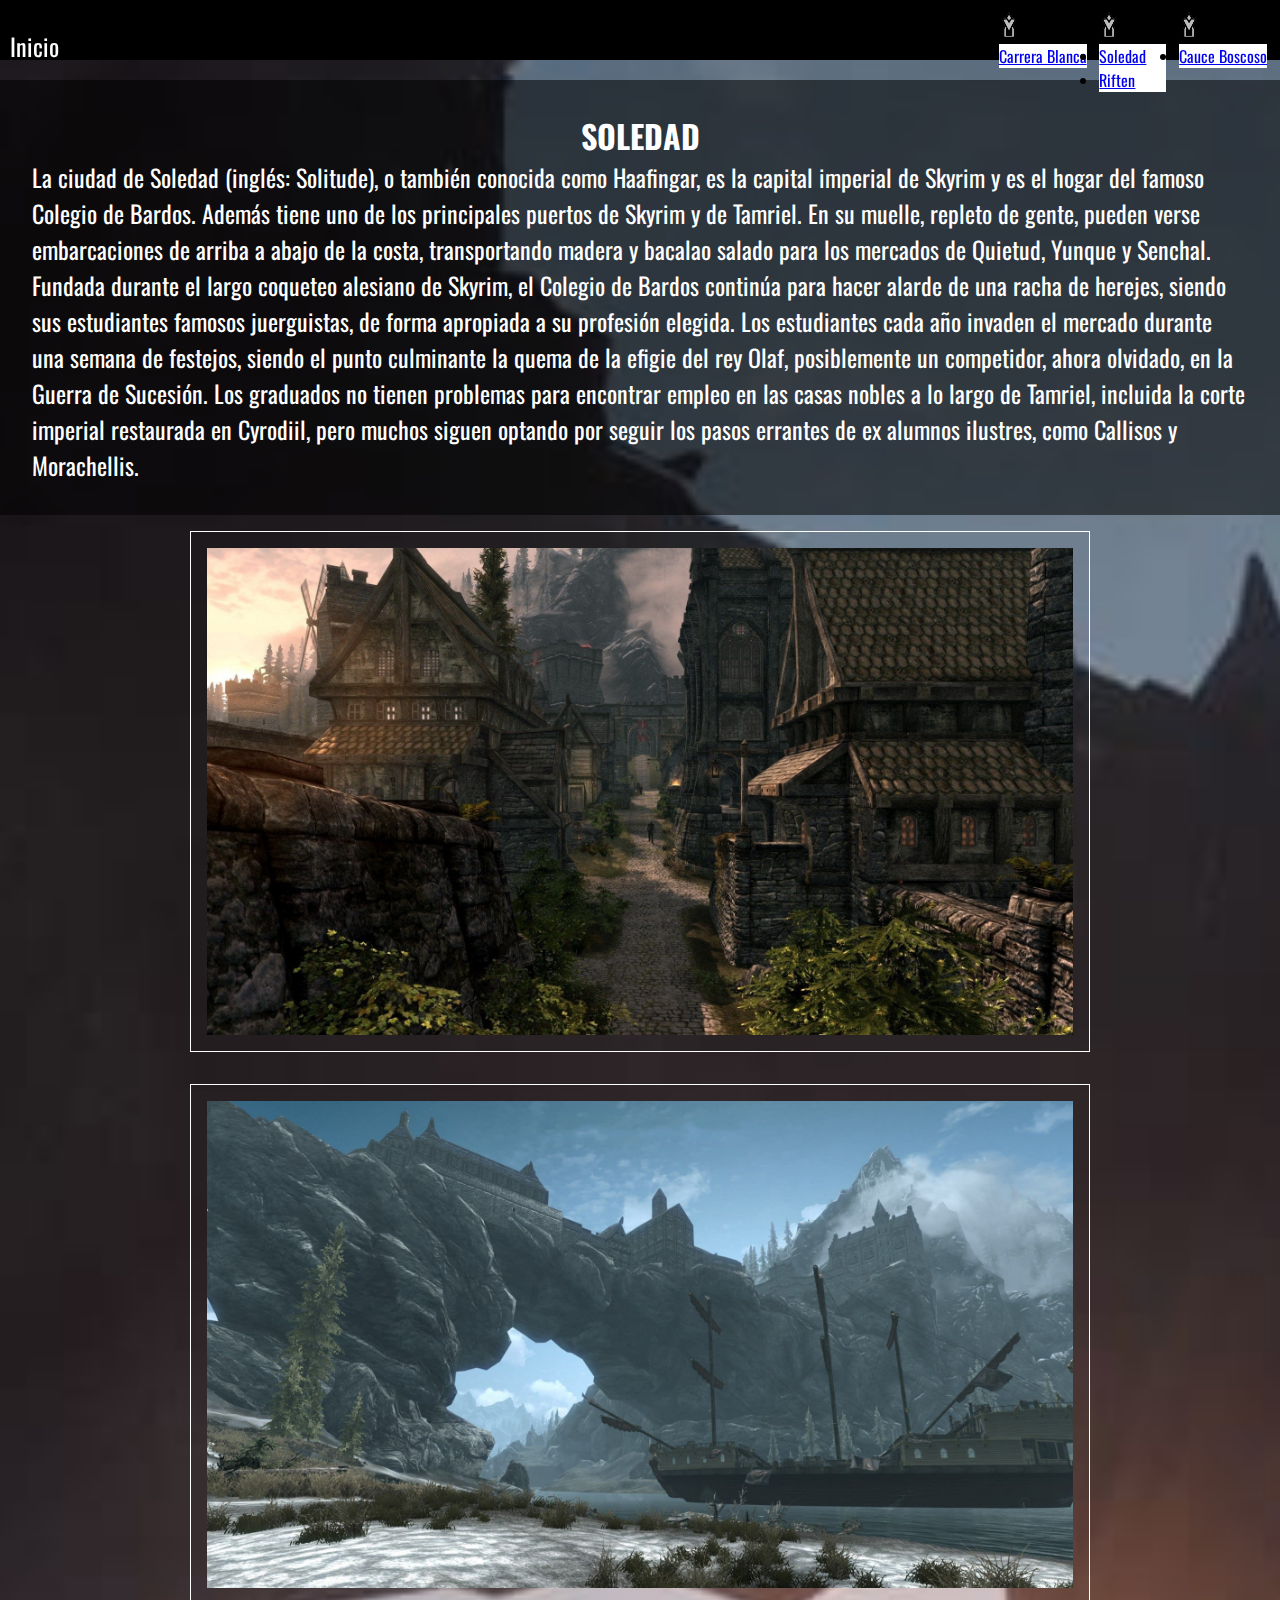
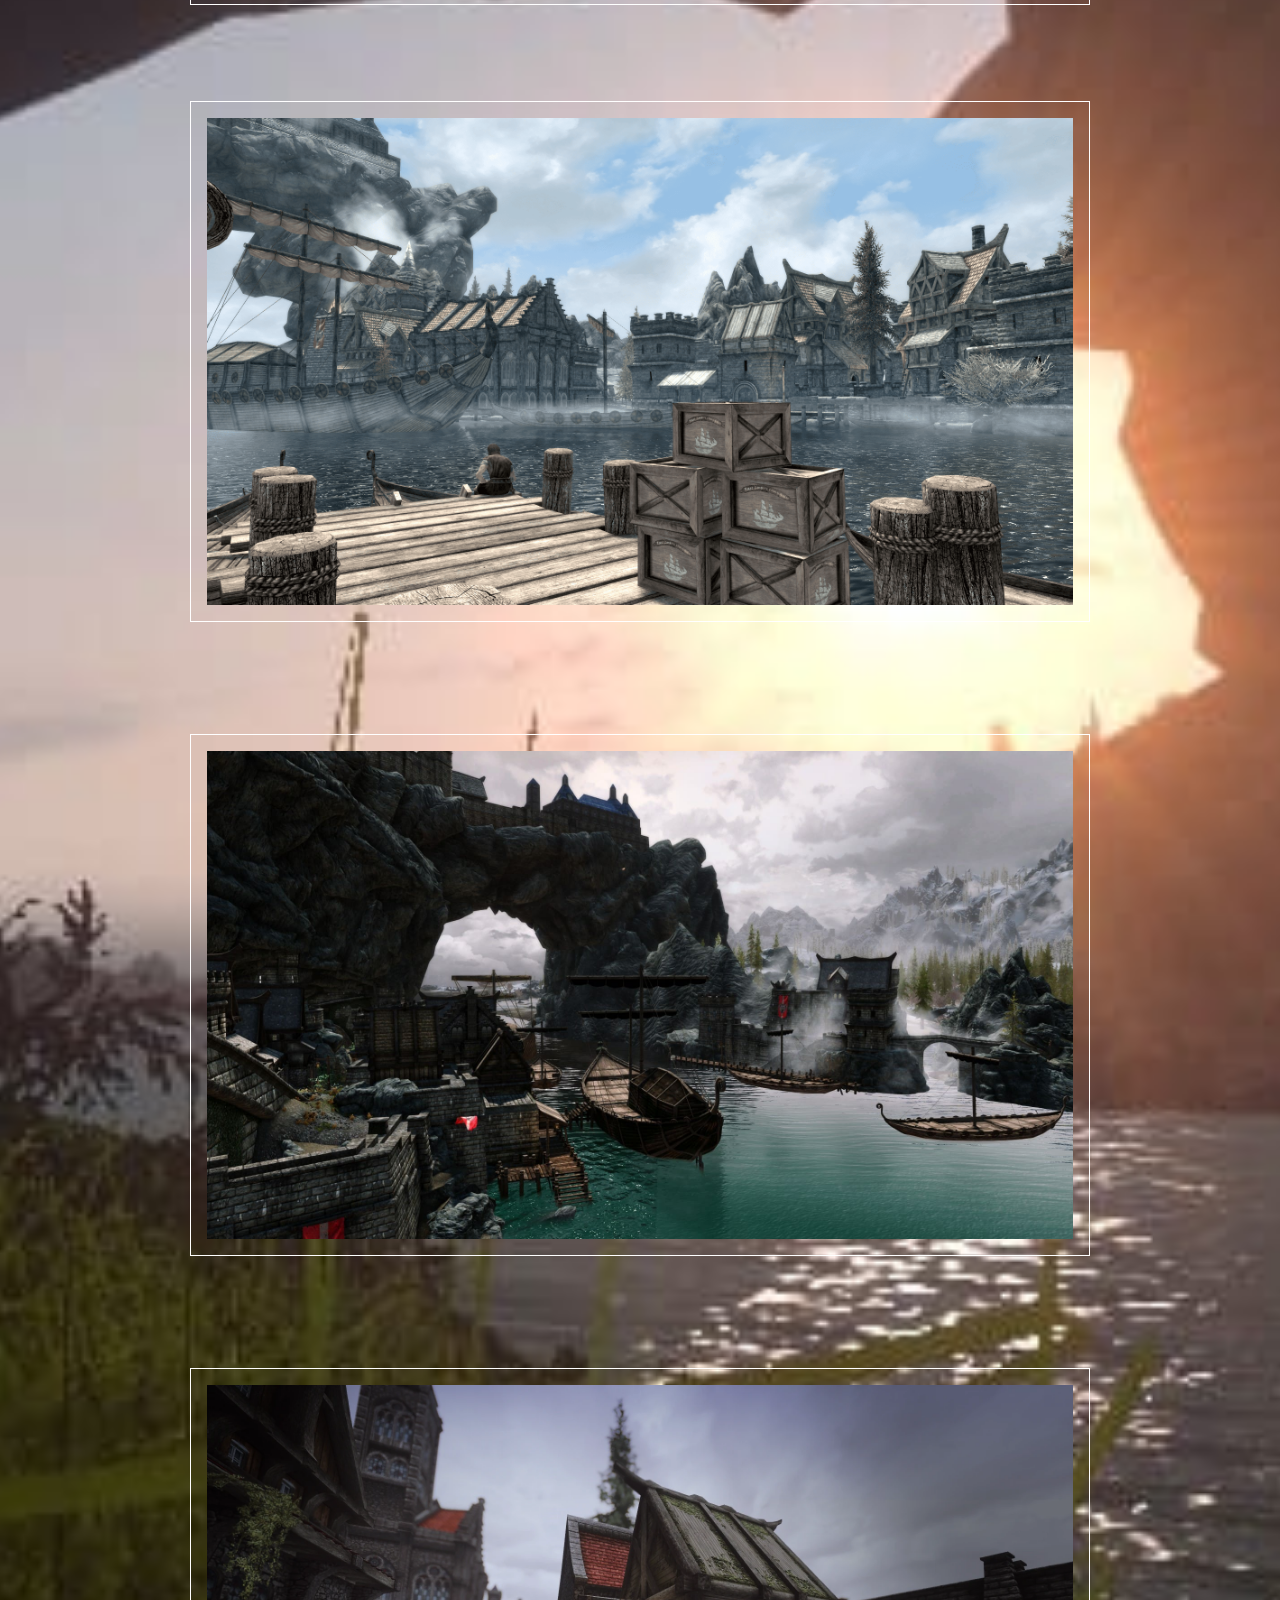
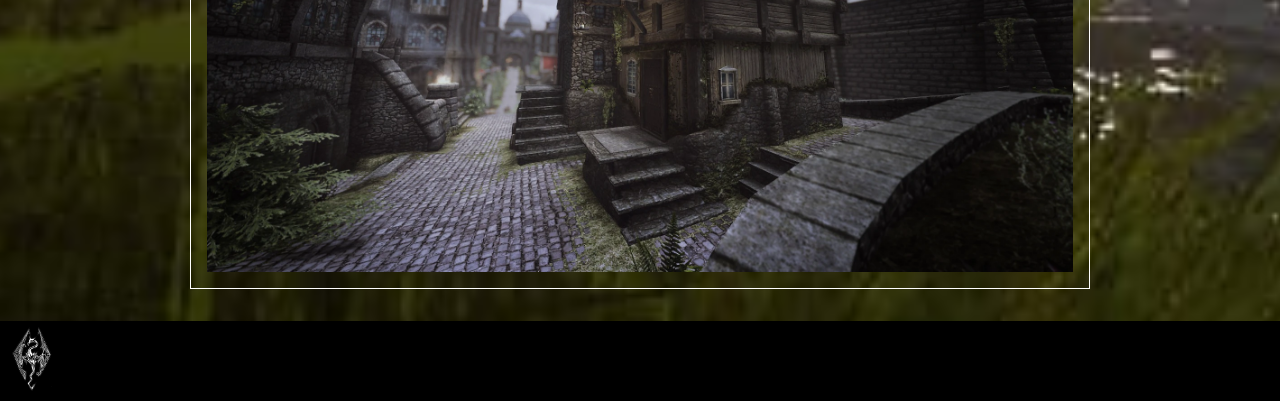
<file: pages/soledad.html>
<!DOCTYPE html>
<html lang="en">
    <!DOCTYPE html>
    <html lang="es">
    <head>
        <meta charset="UTF-8">
        <meta name="viewport" content="width=device-width, initial-scale=1.0">
        <meta name="description" content="Soledad. Capital de Skyrim. Información e imágenes">
        <meta name="keywords" content="Soledad, capital de skyrim, informacion de soledad, capital imperial de skyrim, puerto de soledad, puerto de skyrim, colegio de bardos, galeria de soledad, imagenes de soledad, detalles de soledad">
        <link rel="shortcut icon" href="../favicon.ico" type="image/x-icon"> 
        <link href="https://cdn.jsdelivr.net/npm/bootstrap@5.3.2/dist/css/bootstrap.min.css" rel="stylesheet" integrity="sha384-T3c6CoIi6uLrA9TneNEoa7RxnatzjcDSCmG1MXxSR1GAsXEV/Dwwykc2MPK8M2HN" crossorigin="anonymous">
        <link rel="preconnect" href="https://fonts.googleapis.com">
        <link rel="preconnect" href="https://fonts.gstatic.com" crossorigin>
        <link href="https://fonts.googleapis.com/css2?family=Oswald:wght@200;300;400;500;600&family=Roboto:wght@400;700&display=swap" rel="stylesheet">
        <link rel="stylesheet" href="../styles/styles.css">
        <title>Soledad | SkyrimJarls - Web creada por fans y para fans</title>
    </head>
    <body class="body-soledad">
           
    <!-- Header -->
    <header class="header">
        <!-- Nav bar utilizando elementos de boostrap -->
        <nav class="nav-bar">
            <!-- Contenedor de la parte izquierda -->
            <div class="nav-left-container">
                <a class="btn-home" href="../index.html">Inicio</a>
            </div>
    
    
            <!-- Contenedor de la parte derecha del nav -->
            <div class="nav-right-container">
                <!-- Comarcas -->
                <div class="dropdown nav-dropdown">
                    <button class="btn btn-secondary dropdown-toggle nav-btn-style" type="button" data-bs-toggle="dropdown" aria-expanded="false">
                        <i><img class="icon-nav" height="30" width="20" src="../assets/index-icon-menu.png" alt="Icono de skyrim"></i>
                    Comarcas
                    </button>
                    <ul class="dropdown-menu drop-menu-style">
                    <li><a class="dropdown-item" href="./carrera-blanca.html">Carrera Blanca</a></li>
                    
                    </ul>
                </div>
    
                <!-- Ciudades -->
                <div class="dropdown nav-dropdown">
                    <button class="btn btn-secondary dropdown-toggle nav-btn-style" type="button" data-bs-toggle="dropdown" aria-expanded="false">
                        <i><img class="icon-nav" height="30" width="20" src="../assets/index-icon-menu.png" alt="Icono de skyrim"></i>
                        Ciudades
                    </button>
                    <ul class="dropdown-menu drop-menu-style">
                    <li><a class="dropdown-item" href="./soledad.html">Soledad</a></li>
                    <li><a class="dropdown-item" href="./riften.html">Riften</a></li>
                    
                    </ul>
                </div>
    
                <!-- Pueblos -->
                <div class="dropdown nav-dropdown">
                    <button class="btn btn-secondary dropdown-toggle nav-btn-style" type="button" data-bs-toggle="dropdown" aria-expanded="false">
                        <i><img class="icon-nav" height="30" width="20" src="../assets/index-icon-menu.png" alt="Icono de skyrim"></i>
                        Pueblos
                    </button>
                    <ul class="dropdown-menu drop-menu-style">
                        <li><a class="dropdown-item" href="./cauce-boscoso.html">Cauce Boscoso</a></li>
                    
                    </ul>
                </div>
            </div>
    
        </nav>
    
    </header>
    

    <div class="flex-container-soledad">

        <!-- Secition 1 con la información -->

        <section class="section-1-soledad">

            <article class="article-1-soledad">
                <!-- Titulo -->
                <h1 class="h1-soledad">
                    SOLEDAD

                </h1>

                <!-- Texto -->

                <p class="p-soledad">
                    La ciudad de Soledad (inglés: Solitude), o también conocida como Haafingar, es la capital imperial de Skyrim y es el hogar del famoso Colegio de Bardos. Además tiene uno de los principales puertos de Skyrim y de Tamriel.
                    En su muelle, repleto de gente, pueden verse embarcaciones de arriba a abajo de la costa, transportando madera y bacalao salado para los mercados de Quietud, Yunque y Senchal. Fundada durante el largo coqueteo alesiano de Skyrim, el Colegio de Bardos continúa para hacer alarde de una racha de herejes, siendo sus estudiantes famosos juerguistas, de forma apropiada a su profesión elegida.

                    Los estudiantes cada año invaden el mercado durante una semana de festejos, siendo el punto culminante la quema de la efigie del rey Olaf, posiblemente un competidor, ahora olvidado, en la Guerra de Sucesión.

                    Los graduados no tienen problemas para encontrar empleo en las casas nobles a lo largo de Tamriel, incluida la corte imperial restaurada en Cyrodiil, pero muchos siguen optando por seguir los pasos errantes de ex alumnos ilustres, como Callisos y Morachellis.

                </p>


            </article>

            <article class="article-3-soledad">
                <img src="../assets/soledad-3.jpg" alt="Imagen de la ciudad de soledad" class="img-soledad-galeria">
                <img src="../assets/soledad-4.jpg" alt="Imagen de la ciudad de soledad" class="img-soledad-galeria">

            </article>

        </section>


        <!-- Section 2 con la galeria -->


        <section class="section-2-soledad">
            <article class="article-2-soledad">

                <img src="../assets/soledad-1.png" alt="Imagen de la ciudad de soledad" class="img-soledad-galeria">
                <img src="../assets/soledad-2.jpg" alt="Imagen de la ciudad de soledad" class="img-soledad-galeria">
                <img src="../assets/soledad-5.webp" alt="Imagen de la ciudad de soledad" class="img-soledad-galeria">


            </article>
            
        </section>



    </div>

    








<!-- Footer -->
<footer class="footer">

    <!-- Logo del footer -->
    <a href="#top"><img class="logo-footer" src="../assets/logo-footer.png" alt="Logo del juego Skyrim"></a>
    
    <div class="social-container"></div>

</footer>

<script src="https://cdn.jsdelivr.net/npm/bootstrap@5.3.2/dist/js/bootstrap.bundle.min.js" integrity="sha384-C6RzsynM9kWDrMNeT87bh95OGNyZPhcTNXj1NW7RuBCsyN/o0jlpcV8Qyq46cDfL" crossorigin="anonymous"></script>


</body>
</html>
</file>
<file: styles/styles.css>
* {
  padding: 0;
  margin: 0;
  box-sizing: border-box;
}

.header {
  grid-area: header;
  background-color: rgba(0, 0, 0, 0.671);
  height: 60px;
  position: fixed;
  width: 100%;
  transition: 0.3s;
  z-index: 999;
}
.header .nav-bar {
  display: flex;
  justify-content: space-between;
}
.header .nav-bar .nav-left-container {
  display: flex;
  align-items: center;
}
.header .nav-bar .nav-left-container .btn-home {
  text-decoration: none;
  color: white;
  margin-left: 0.6rem;
  font-family: "Oswald", sans-serif;
  font-size: 24px;
}
.header .nav-bar .nav-right-container {
  display: flex;
}
.header .nav-bar .nav-right-container .nav-dropdown {
  margin-top: 0.6rem;
  margin-right: 0.8rem;
}
.header .nav-bar .nav-right-container .nav-dropdown .nav-btn-style {
  background-color: transparent;
  border: transparent;
  font-family: "Oswald", sans-serif;
}
.header .nav-bar .nav-right-container .nav-dropdown .drop-menu-style {
  background-color: white;
  border: transparent;
  font-family: "Oswald", sans-serif;
  border-radius: 0px;
}
.header:hover {
  background-color: black;
}

@media (max-width: 480px) {
  .header .nav-bar .nav-right-container {
    display: flex;
  }
  .header .nav-bar .nav-right-container .nav-dropdown {
    margin-right: 0rem;
  }
  .header .nav-bar .nav-right-container .nav-dropdown .nav-btn-style .icon-nav {
    display: none;
  }
}
.footer {
  height: 5rem;
  background-color: black;
  display: flex;
  align-items: center;
  grid-area: footer;
}
.footer .logo-footer {
  height: 80%;
  width: 4rem;
}

.bg-riften {
  background-image: url(../assets/bg-riften.jpg);
  background-size: contain;
  background-repeat: repeat-y;
}

.section-riften {
  display: flex;
  justify-content: center;
}
.section-riften .article-1-riften {
  display: flex;
  flex-direction: column;
  align-items: center;
  border-right: 3px solid black;
  border-left: 3px solid black;
  width: 80%;
  background-color: rgba(248, 248, 155, 0.822);
  border-radius: 5px;
}
.section-riften .article-1-riften .h1-riften {
  font-family: "Oswald", sans-serif;
  text-align: center;
  margin-bottom: 2rem;
  padding: 1rem;
  margin-top: 1rem;
  border: 2px solid black;
  width: 40%;
}
.section-riften .article-1-riften .img-riften {
  height: 700px;
  padding-right: 2rem;
  padding-left: 2rem;
  transition: 0.3s;
}
.section-riften .article-1-riften .img-riften:hover {
  background-color: rgb(180, 180, 180);
}
.section-riften .article-1-riften .img-riften-map {
  padding-right: 2rem;
  padding-left: 2rem;
  transition: 0.3s;
}
.section-riften .article-1-riften .img-riften-map:hover {
  background-color: rgb(180, 180, 180);
}
.section-riften .article-1-riften .p-riften {
  text-align: center;
  width: 80%;
  margin: 1rem;
  padding: 1rem;
  font-family: "Oswald", sans-serif;
  font-size: 24px;
}

@media (max-width: 480px) {
  .bg-riften {
    background-size: auto;
  }
  .section-riften .article-1-riften .img-riften-map {
    height: 200px;
  }
  .section-riften .article-1-riften .img-riften {
    height: 150px;
  }
}
@media (min-width: 480px) and (max-width: 540px) {
  .bg-riften {
    background-size: auto;
  }
  .section-riften .article-1-riften .img-riften-map {
    height: 300px;
  }
  .section-riften .article-1-riften .img-riften {
    height: 220px;
  }
}
@media (min-width: 540px) and (max-width: 780px) {
  .bg-riften {
    background-size: auto;
  }
  .section-riften .article-1-riften .img-riften-map {
    height: 450px;
  }
  .section-riften .article-1-riften .img-riften {
    height: 300px;
  }
}
@media (min-width: 781px) and (max-width: 820px) {
  .bg-riften {
    background-size: auto;
  }
  .section-riften .article-1-riften .img-riften-map {
    height: 450px;
  }
  .section-riften .article-1-riften .img-riften {
    height: 330px;
  }
}
@media (min-width: 821px) and (max-width: 1024px) {
  .bg-riften {
    background-size: auto;
  }
  .section-riften .article-1-riften .img-riften-map {
    height: 600px;
  }
  .section-riften .article-1-riften .img-riften {
    height: 400px;
  }
}
@media (min-width: 1025px) and (max-width: 1280px) {
  .bg-riften {
    background-size: auto;
  }
  .section-riften .article-1-riften .img-riften-map {
    height: 700px;
  }
  .section-riften .article-1-riften .img-riften {
    height: 530px;
  }
}
.bg-carrera {
  background-color: rgb(204, 204, 133);
}
.bg-carrera .section-1-carrera {
  padding-top: 10rem;
  height: fit-content;
  padding-left: 2rem;
  padding-right: 2rem;
  padding-bottom: 2rem;
  display: flex;
  background-image: url(../assets/whiterun-bg.webp);
}
.bg-carrera .section-1-carrera .article-1-carrera {
  display: flex;
  align-items: center;
  flex-direction: column;
}
.bg-carrera .section-1-carrera .article-1-carrera .h1-carrera {
  font-family: "Oswald", sans-serif;
}
.bg-carrera .section-1-carrera .article-1-carrera .img-carrera-map {
  height: 500px;
  border: 2px solid rgb(204, 204, 133);
}
.bg-carrera .section-1-carrera .article-2-carrera {
  width: 100%;
  height: 35rem;
  display: flex;
  justify-content: center;
  align-items: center;
}
.bg-carrera .section-1-carrera .article-2-carrera .p-article-2-carrera {
  width: 90%;
  font-family: "Oswald", sans-serif;
  font-size: 24px;
  background-color: rgba(204, 204, 133, 0.61);
  padding: 2rem;
  border-radius: 20px;
  border: 1px solid black;
}
.bg-carrera .section-2-carrera {
  display: flex;
  flex-direction: column;
  justify-content: center;
  align-items: center;
  margin-top: 2rem;
}
.bg-carrera .section-2-carrera .article-3-carrera .h2-galeria {
  font-family: "Oswald", sans-serif;
  margin-bottom: 1rem;
}
.bg-carrera .section-2-carrera .article-4-carrera {
  display: flex;
  flex-wrap: wrap;
  justify-content: center;
  width: 80%;
  border-right: 3px solid black;
  border-left: 3px solid black;
}
.bg-carrera .section-2-carrera .article-4-carrera .img-carrera-galeria {
  height: 300px;
  margin: 2rem;
}

@media (max-width: 480px) {
  .bg-carrera .section-1-carrera {
    flex-direction: column;
  }
  .bg-carrera .section-1-carrera .article-1-carrera .img-carrera-map {
    height: 250px;
    margin-bottom: 1rem;
  }
  .bg-carrera .section-1-carrera .article-2-carrera {
    height: fit-content;
  }
  .bg-carrera .section-2-carrera .article-4-carrera .img-carrera-galeria {
    height: 150px;
  }
}
@media (min-width: 480px) and (max-width: 780px) {
  .bg-carrera .section-1-carrera {
    flex-direction: column;
  }
  .bg-carrera .section-1-carrera .article-1-carrera .img-carrera-map {
    height: 400px;
    margin-bottom: 1rem;
  }
  .bg-carrera .section-1-carrera .article-2-carrera {
    height: fit-content;
  }
  .bg-carrera .section-2-carrera .article-4-carrera .img-carrera-galeria {
    height: 300px;
  }
}
@media (min-width: 780px) and (max-width: 1024px) {
  .bg-carrera .section-1-carrera {
    flex-direction: column;
  }
  .bg-carrera .section-1-carrera .article-1-carrera .img-carrera-map {
    height: 480px;
    margin-bottom: 1rem;
  }
  .bg-carrera .section-1-carrera .article-2-carrera {
    height: fit-content;
  }
  .bg-carrera .section-2-carrera .article-4-carrera .img-carrera-galeria {
    height: 360px;
  }
}
@media (min-width: 1024px) and (max-width: 1280px) {
  .bg-carrera .section-1-carrera {
    flex-direction: column;
  }
  .bg-carrera .section-1-carrera .article-1-carrera .img-carrera-map {
    height: 600px;
    margin-bottom: 1rem;
  }
  .bg-carrera .section-1-carrera .article-2-carrera {
    height: fit-content;
  }
  .bg-carrera .section-2-carrera .article-4-carrera .img-carrera-galeria {
    height: 500px;
  }
}
.body-soledad {
  background-color: rgb(41, 14, 14);
  background-image: url(../assets/soledad-bg.jpg);
  background-repeat: no-repeat;
  background-size: cover;
}

.flex-container-soledad {
  display: flex;
}

.section-1-soledad {
  grid-area: section-1-soledad;
  display: flex;
  flex-direction: column;
  height: fit-content;
  align-items: center;
  justify-content: center;
  margin-top: 5rem;
}
.section-1-soledad .article-1-soledad {
  padding: 2rem;
  display: flex;
  flex-direction: column;
  justify-content: center;
  align-items: center;
}
.section-1-soledad .article-1-soledad .h1-soledad {
  font-family: "Oswald", sans-serif;
  color: white;
}
.section-1-soledad .article-1-soledad .p-soledad {
  font-family: "Oswald", sans-serif;
  font-size: 24px;
  color: white;
}
.section-1-soledad .article-3-soledad {
  display: flex;
  flex-direction: column;
}
.section-1-soledad .article-3-soledad .img-soledad-galeria {
  width: 850px;
  padding: 1rem;
  margin: 1rem;
  border: 1px solid white;
}

.section-2-soledad {
  grid-area: section-2-soledad;
  flex-wrap: wrap;
  align-items: center;
  justify-content: center;
  height: fit-content;
}
.section-2-soledad .article-2-soledad {
  display: flex;
  flex-direction: column;
  align-items: center;
  justify-content: center;
}
.section-2-soledad .article-2-soledad .img-soledad-galeria {
  width: 650px;
  padding: 1rem;
  margin-top: 5rem;
  margin-bottom: 0rem;
  border: 1px solid white;
}

@media (max-width: 480px) {
  .body-soledad {
    background-position: center;
  }
  .flex-container-soledad {
    flex-direction: column;
    overflow-x: hidden;
  }
  .flex-container-soledad .section-1-soledad .article-1-soledad {
    background-color: rgba(0, 0, 0, 0.534);
  }
  .flex-container-soledad .section-1-soledad .article-3-soledad .img-soledad-galeria {
    width: 350px;
  }
  .flex-container-soledad .section-2-soledad .article-2-soledad .img-soledad-galeria {
    width: 350px;
    margin-bottom: 2rem;
  }
}
@media (min-width: 480px) and (max-width: 780px) {
  .body-soledad {
    background-position: center;
  }
  .flex-container-soledad {
    flex-direction: column;
    overflow-x: hidden;
  }
  .flex-container-soledad .section-1-soledad .article-1-soledad {
    background-color: rgba(0, 0, 0, 0.534);
  }
  .flex-container-soledad .section-1-soledad .article-3-soledad .img-soledad-galeria {
    width: 650px;
  }
  .flex-container-soledad .section-2-soledad .article-2-soledad .img-soledad-galeria {
    width: 650px;
    margin-bottom: 2rem;
  }
}
@media (min-width: 780px) and (max-width: 1024px) {
  .body-soledad {
    background-position: center;
  }
  .flex-container-soledad {
    flex-direction: column;
    overflow-x: hidden;
  }
  .flex-container-soledad .section-1-soledad .article-1-soledad {
    background-color: rgba(0, 0, 0, 0.534);
  }
  .flex-container-soledad .section-1-soledad .article-3-soledad .img-soledad-galeria {
    width: 650px;
  }
  .flex-container-soledad .section-2-soledad .article-2-soledad .img-soledad-galeria {
    width: 650px;
    margin-bottom: 2rem;
  }
}
@media (min-width: 1024px) and (max-width: 1280px) {
  .body-soledad {
    background-position: center;
  }
  .flex-container-soledad {
    flex-direction: column;
    overflow-x: hidden;
  }
  .flex-container-soledad .section-1-soledad .article-1-soledad {
    background-color: rgba(0, 0, 0, 0.534);
  }
  .flex-container-soledad .section-1-soledad .article-3-soledad .img-soledad-galeria {
    width: 900px;
  }
  .flex-container-soledad .section-2-soledad .article-2-soledad .img-soledad-galeria {
    width: 900px;
    margin-bottom: 2rem;
  }
}
.bg-cauce-boscoso {
  background-image: url(../assets/bg-cauce-boscoso.jpg);
}

.space-bar {
  height: 13rem;
}

.section-1-cauce {
  height: fit-content;
  display: flex;
  justify-content: center;
}
.section-1-cauce .article-1-cauce {
  background-image: url(../assets/bg-text-riverwood.jpeg);
  background-repeat: no-repeat;
  width: 60%;
  display: flex;
  flex-direction: column;
  align-items: center;
  padding: 2rem;
  border-radius: 10px;
  height: fit-content;
}
.section-1-cauce .article-1-cauce .h1-cauce {
  font-family: "Oswald", sans-serif;
  color: black;
}
.section-1-cauce .article-1-cauce .p-cauce {
  font-family: "Oswald", sans-serif;
  font-size: 24px;
  color: black;
}
.section-1-cauce .article-1-cauce .img-cauce-map {
  height: 400px;
}

.section-2-cauce {
  display: flex;
  flex-direction: column;
  align-items: center;
}
.section-2-cauce .article-3-cauce {
  height: max-content;
  background-color: rgba(163, 155, 79, 0.719);
  margin-top: 1rem;
  margin-bottom: 1rem;
  padding: 1rem;
  display: flex;
  justify-content: center;
  width: 100%;
}
.section-2-cauce .article-3-cauce .h2-galeria {
  border-bottom: 3px solid black;
}
.section-2-cauce .article-2-cauce {
  display: flex;
  flex-wrap: wrap;
  background-image: url(../assets/bg-text-riverwood.jpeg);
  background-repeat: no-repeat;
  background-size: cover;
  justify-content: center;
  width: 90%;
}
.section-2-cauce .article-2-cauce .img-cauce-galeria {
  height: 400px;
  margin: 1rem;
  padding: 1rem;
  z-index: 20;
  box-shadow: -1px 0px 46px 0px rgba(0, 0, 0, 0.75);
  -webkit-box-shadow: -1px 0px 46px 0px rgba(0, 0, 0, 0.75);
  -moz-box-shadow: -1px 0px 46px 0px rgba(0, 0, 0, 0.75);
}

@media (max-width: 480px) {
  .section-1-cauce .article-1-cauce {
    background-repeat: repeat;
    width: 95%;
  }
  .section-1-cauce .article-1-cauce .img-cauce-map {
    height: 250px;
  }
  .section-2-cauce .article-2-cauce .img-cauce-galeria {
    height: 200px;
  }
}
@media (min-width: 480px) and (max-width: 780px) {
  .section-1-cauce .article-1-cauce {
    background-repeat: repeat;
    width: 95%;
  }
  .section-1-cauce .article-1-cauce .img-cauce-map {
    height: 525px;
  }
  .section-2-cauce .article-2-cauce .img-cauce-galeria {
    height: 325px;
  }
}
@media (min-width: 780px) and (max-width: 1024px) {
  .section-1-cauce .article-1-cauce {
    background-repeat: repeat;
    width: 95%;
  }
  .section-1-cauce .article-1-cauce .img-cauce-map {
    height: 525px;
  }
  .section-2-cauce .article-2-cauce .img-cauce-galeria {
    height: 450px;
  }
}
@media (min-width: 1024px) and (max-width: 1280px) {
  .section-1-cauce .article-1-cauce {
    background-repeat: repeat;
    width: 95%;
  }
  .section-1-cauce .article-1-cauce .img-cauce-map {
    height: 560px;
  }
  .section-2-cauce .article-2-cauce .img-cauce-galeria {
    height: 500px;
  }
}
.bg-index {
  background-image: url(/assets/bg-image.jpg);
  background-size: contain;
  background-repeat: no-repeat;
}

.section-1 {
  display: flex;
  flex-direction: column;
  justify-content: center;
  align-items: center;
  height: 74.3rem;
  padding-top: 7rem;
}
.section-1 .article-1-index {
  display: flex;
  flex-direction: column;
  font-family: "Oswald", sans-serif;
  font-size: 36px;
  align-items: center;
  justify-content: center;
  background-color: rgba(0, 0, 0, 0.658);
  height: 100%;
  width: 100%;
  padding: 5rem;
}
.section-1 .article-1-index .p-index {
  color: white;
  text-align: center;
  margin-bottom: 2rem;
}
.section-1 .article-1-index .btn-buy {
  width: 10rem;
  height: 3rem;
  background-color: black;
  font-family: "Oswald", sans-serif;
  display: flex;
  align-items: center;
  justify-content: center;
  padding-bottom: 0.3rem;
  color: white;
  font-size: 28px;
  text-decoration: none;
  transition: 0.3s;
}
.section-1 .article-1-index .btn-buy:hover {
  background-color: transparent;
  border: 1px solid white;
}
.section-1 .article-1-index .logo-container {
  display: flex;
}

.section-2 {
  display: flex;
  align-items: center;
  height: 80rem;
  flex-direction: column;
}
.section-2 .section-2-flex-container {
  display: flex;
  flex-wrap: wrap;
  justify-content: center;
  width: 60%;
}
.section-2 .section-2-flex-container .card-section-2 {
  display: flex;
  align-items: center;
  flex-direction: column;
  border: 3px solid black;
  margin: 1rem;
  height: 33rem;
  width: 31.2rem;
  border-end-start-radius: 20px;
  border-end-end-radius: 20px;
}
.section-2 .section-2-flex-container .card-section-2 .h1-index {
  font-family: "Oswald", sans-serif;
}
.section-2 .section-2-flex-container .card-section-2 .img-char {
  height: 280px;
}
.section-2 .section-2-flex-container .card-section-2 .h2-section-2 {
  font-family: "Oswald", sans-serif;
}
.section-2 .section-2-flex-container .card-section-2 .p-char {
  text-align: center;
  margin-top: 1rem;
  font-family: "Oswald", sans-serif;
  font-size: 24px;
  padding-right: 1rem;
  padding-left: 1rem;
}

.section-3 {
  height: 30rem;
  display: flex;
  flex-direction: column;
  align-items: center;
  justify-content: center;
  background-image: url(/assets/section-3-bg.jpg);
}
.section-3 .article-section-3 {
  display: flex;
  flex-direction: column;
  align-items: center;
  justify-content: center;
  background-image: linear-gradient(to left, rgba(0, 0, 0, 0.733), rgba(240, 240, 240, 0.384));
  width: 100%;
  height: 30rem;
}
.section-3 .article-section-3 .iframe-index {
  width: 560px;
  height: 315px;
  box-shadow: -1px 2px 24px 0px rgba(0, 0, 0, 0.75);
  -webkit-box-shadow: -1px 2px 24px 0px rgba(0, 0, 0, 0.75);
  -moz-box-shadow: -1px 2px 24px 0px rgba(0, 0, 0, 0.75);
}
.section-3 .article-section-3 .h2-section-3 {
  font-family: "Oswald", sans-serif;
}

.section-4 {
  display: flex;
  justify-content: center;
  padding-top: 2rem;
  padding-bottom: 2rem;
  background-image: url(../assets/bg-image.jpg);
  background-size: cover;
}
.section-4 .article-form {
  background-color: rgba(0, 0, 0, 0.678);
  padding: 5rem;
  border-radius: 10px;
  display: flex;
  flex-direction: column;
  align-items: center;
}
.section-4 .article-form .h2-form {
  color: white;
  font-family: "Oswald", sans-serif;
  border-bottom: 2px solid white;
}
.section-4 .article-form .form-index {
  padding: 2rem;
  display: flex;
  flex-direction: column;
}
.section-4 .article-form .form-index .label-style {
  color: white;
  font-family: "Oswald", sans-serif;
  font-size: 24px;
}
.section-4 .article-form .form-index .input-style {
  border-radius: 5px;
  border: none;
  margin-bottom: 1rem;
}
.section-4 .article-form .form-index .flex-submit-container {
  display: flex;
  justify-content: center;
}
.section-4 .article-form .form-index .flex-submit-container .btn-form-style {
  background-color: white;
  border: 1px solid transparent;
  padding: 0.8rem;
  margin-top: 1rem;
  font-family: "Oswald", sans-serif;
  font-size: 24px;
  border-radius: 5px;
}
.section-4 .article-form .form-index .flex-submit-container .btn-form-style:hover {
  background-color: transparent;
  border: 1px solid white;
  color: white;
}

@media (max-width: 480px) {
  .bg-index .section-1 {
    height: 27rem;
  }
  .bg-index .section-1 .logo-container .logo-img {
    display: none;
    visibility: hidden;
  }
  .bg-index .section-1 .article-1-index {
    height: fit-content;
    padding-top: 1rem;
    padding-bottom: 1rem;
  }
  .bg-index .section-1 .article-1-index .p-index {
    display: none;
  }
  .bg-index .section-2 {
    height: 145rem;
  }
  .bg-index .section-2 .section-2-flex-container .card-section-2 .img-char {
    height: 200px;
  }
  .bg-index .section-3 .article-section-3 .iframe-index {
    width: 95%;
    height: 60%;
  }
  .bg-index .section-4 .article-form {
    width: 80%;
  }
  .bg-index .section-4 .article-form .form-index .input-style {
    width: 100%;
  }
}
@media (min-width: 480px) and (max-width: 740px) {
  .bg-index .section-1 {
    height: 30rem;
  }
  .bg-index .section-1 .article-1-index {
    height: fit-content;
    padding-top: 1rem;
    padding-bottom: 1rem;
  }
  .bg-index .section-1 .article-1-index .p-index {
    display: none;
  }
  .bg-index .section-2 {
    height: 145rem;
  }
  .bg-index .section-2 .section-2-flex-container .card-section-2 .img-char {
    height: 200px;
  }
  .bg-index .section-3 .article-section-3 .iframe-index {
    width: 65%;
    height: 60%;
  }
  .bg-index .section-4 .article-form {
    width: 80%;
  }
  .bg-index .section-4 .article-form .form-index .input-style {
    width: 100%;
  }
}
@media (min-width: 740px) and (max-width: 900px) {
  .bg-index .section-1 {
    height: 35rem;
  }
  .bg-index .section-1 .article-1-index {
    height: fit-content;
    padding-top: 1rem;
    padding-bottom: 1rem;
  }
  .bg-index .section-1 .article-1-index .p-index {
    display: none;
  }
  .bg-index .section-2 {
    height: 145rem;
  }
  .bg-index .section-2 .section-2-flex-container .card-section-2 .img-char {
    height: 280px;
  }
  .bg-index .section-3 .article-section-3 .iframe-index {
    width: 65%;
    height: 60%;
  }
}
@media (min-width: 900px) and (max-width: 1200px) {
  .bg-index .section-1 {
    height: 40rem;
  }
  .bg-index .section-1 .article-1-index {
    height: fit-content;
    padding-top: 1rem;
    padding-bottom: 1rem;
  }
  .bg-index .section-1 .article-1-index .p-index {
    display: none;
  }
  .bg-index .section-2 {
    height: 145rem;
  }
  .bg-index .section-2 .section-2-flex-container .card-section-2 .img-char {
    height: 280px;
  }
  .bg-index .section-3 .article-section-3 .iframe-index {
    width: 65%;
    height: 80%;
  }
}
@media (min-width: 1024px) and (max-width: 1280px) {
  .bg-index .section-1 {
    height: 50rem;
  }
  .bg-index .section-1 .article-1-index {
    height: fit-content;
    padding-top: 1rem;
    padding-bottom: 1rem;
  }
  .bg-index .section-1 .article-1-index .p-index {
    display: none;
  }
  .bg-index .section-2 {
    height: 145rem;
  }
  .bg-index .section-2 .section-2-flex-container .card-section-2 .img-char {
    height: 280px;
  }
  .bg-index .section-3 .article-section-3 .iframe-index {
    width: 55%;
    height: 80%;
  }
}

/*# sourceMappingURL=styles.css.map */
</file>
